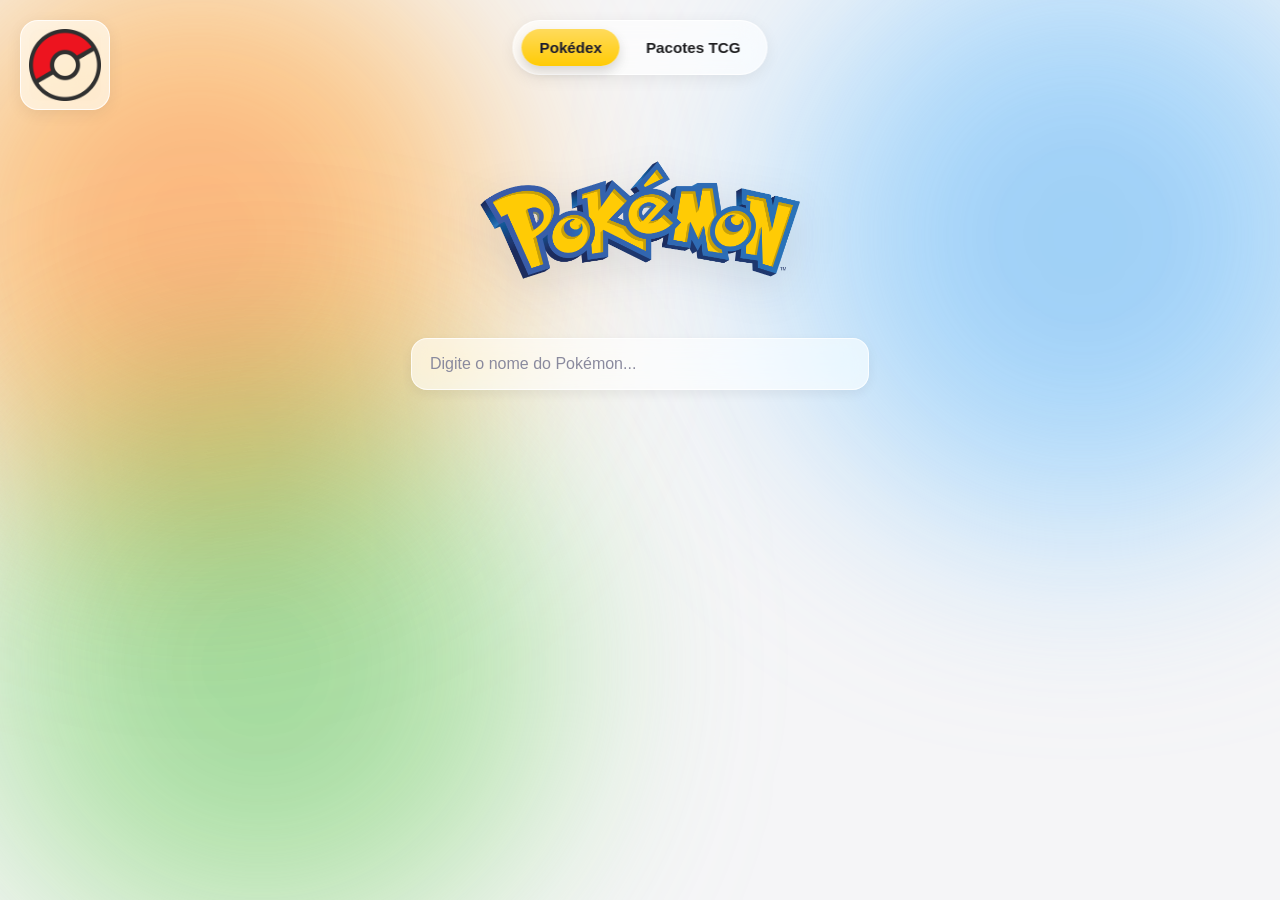
<file: index.html>
﻿<!DOCTYPE html>
<html lang="pt-BR">
<head>
  <meta charset="UTF-8">
  <meta name="viewport" content="width=device-width, initial-scale=1.0">
  <title>Pokédex</title>
  <link rel="icon" type="image/png" href="recursos/images/pokedex.png">
  <link rel="shortcut icon" href="recursos/images/pokedex.png">
  <link rel="apple-touch-icon" href="recursos/images/pokedex.png">
  <link rel="stylesheet" href="styles.css">
</head>
<body>

  <!-- Fundo animado com cores dos iniciais Pokémon -->
  <div class="lava-bg" aria-hidden="true">
    <div class="blob blob-charmander"></div>
    <div class="blob blob-bulbasaur"></div>
    <div class="blob blob-squirtle"></div>
  </div>

  <!-- (Opcional) Logo pequena no canto -->
  <img src="recursos/images/pokedex.png" id="logo" onclick="toggleHistorico()" onkeydown="if(event.key === 'Enter' || event.key === ' '){ event.preventDefault(); toggleHistorico(); }" role="button" tabindex="0" aria-label="Abrir histórico de pesquisas" alt="Abrir histórico de pesquisas">

  <!-- Abas de modo principal -->
  <div class="abas-modo-principal" role="tablist">
    <button type="button" class="aba-modo-principal ativa" data-modo="pokemon" role="tab" aria-selected="true" onclick="alternarModo('pokemon')">Pokédex</button>
    <button type="button" class="aba-modo-principal" data-modo="pacotes" role="tab" aria-selected="false" onclick="alternarModo('pacotes')">Pacotes TCG</button>
  </div>

  <!-- SUA LOGO CENTRAL (troque o nome do arquivo aqui) -->
  <img src="recursos/images/Pokemon-Logo.png" id="logoPrincipal" alt="Logo da Pokédex">

  <!-- Campo de busca -->
  <input type="text" id="busca" placeholder="Digite o nome do Pokémon..." oninput="buscarSugestoes()">
  <input type="text" id="buscaPacote" placeholder="Digite o nome do pacote..." oninput="buscarSugestoesPacotes()" hidden>
  
  <div id="sugestoes"></div>
  <div id="sugestoesPacotes"></div>
  <div id="historico"></div>
  <div id="historicoOverlay" onclick="fecharHistorico()"></div>

  <div id="resultado"></div>
  <div id="modalCarta" class="modal-carta" aria-hidden="true">
    <div class="modal-carta-overlay" onclick="fecharModalCarta()"></div>
    <div class="modal-carta-conteudo" role="dialog" aria-modal="true" aria-labelledby="tituloCartaTcg">
      <button type="button" class="modal-carta-fechar" onclick="fecharModalCarta()" aria-label="Fechar carta">×</button>
      <div id="modalCartaCorpo"></div>
    </div>
  </div>

  <script>
    let listaPokemons = [];
    let navegacaoAtual = [];
    let indiceNavegacaoAtual = -1;
    let pokemonAtual = null;
    let spriteAtualShiny = false;
    let sugestoesAbertas = false;
    let pokebolasAtuaisSugestao = {};
    let historicoAberto = false;
    let modoAtual = "pokemon";
    const pokebolasSugestao = ["classica", "great", "ultra", "master", "friend"];
    const chaveHistorico = "pokedex-historico-recente";
    const endpointTraducao = "https://translate.argosopentech.com/translate";
    const googleTranslateApiKey = ""; // Adicione sua chave do Google Cloud Translate aqui, se quiser usar o Google como fallback.
    const endpointTcg = "https://api.tcgdex.net/v2";
    let historicoPesquisas = [];
    const cacheTraducoes = new Map();
    const cacheCartasTcg = new Map();
    const cachePacotesTcg = new Map();
    const cacheCartasPacoteTcg = new Map();
    const cacheRequisicoesGet = new Map();
    let abaResultadoAtual = "informacoes";
    let cartasTcgAtuais = [];
    let cartasTcgFiltradasAtuais = [];
    let paginaTcgAtual = 0;
    let nomeExibicaoTcgAtual = "";
    let filtrosPacoteTcgAtivos = {
      tipo: "",
      raridade: "",
      subtipo: "",
      especial: ""
    };
    let tcgCartasCarregadas = false;
    let tcgCarregando = false;
    let tcgErroAoCarregar = false;
    let estadoPacoteTcgAtual = null;
    let listaPokemonsBusca = [];
    let debounceBuscaTimer = null;
    let debounceBuscaPacoteTimer = null;
    let sequenciaBuscaPokemon = 0;
    let sequenciaBuscaPacotes = 0;
    let sequenciaSelecaoPacote = 0;
    const cachePokemonDetalhes = new Map();
    const cacheDetalhesTipo = new Map();
    const cacheDetalhesCartaTcg = new Map();
    const tiltAnimationFrames = new WeakMap();
    const debounceBuscaMs = 120;
    const debounceBuscaPacoteMs = 220;
    const limiteConcorrenciaTcg = 6;
    const chaveListaPokemonsCache = "pokedex-cache-lista-pokemons-v1";
    const traducoesPacotesTcg = {
      // Classic
      "Base Set": "Conjunto Base",
      "Jungle": "Selva",
      "Fossil": "Fóssil",
      "Base Set 2": "Conjunto Base 2",
      "Team Rocket": "Equipe Rocket",
      // Gym
      "Gym Heroes": "Heróis de Ginásio",
      "Gym Challenge": "Desafio de Ginásio",
      // Neo
      "Neo Genesis": "Neo Gênese",
      "Neo Discovery": "Neo Descoberta",
      "Neo Revelation": "Neo Revelação",
      "Neo Destiny": "Neo Destino",
      // Legendary
      "Legendary Collection": "Coleção Lendária",
      // e-Card
      "Expedition Base Set": "Conjunto Base da Expedição",
      "Aquapolis": "Aquápolis",
      "Skyridge": "Cumes Celestes",
      // EX
      "EX Ruby & Sapphire": "EX Rubi e Safira",
      "EX Sandstorm": "EX Tempestade de Areia",
      "EX Dragon": "EX Dragão",
      "EX Team Magma vs Team Aqua": "EX Equipe Magma vs Equipe Aqua",
      "EX Hidden Legends": "EX Lendas Ocultas",
      "EX FireRed & LeafGreen": "EX FireRed e LeafGreen",
      "EX Team Rocket Returns": "EX Retorno da Equipe Rocket",
      "EX Deoxys": "EX Deoxys",
      "EX Emerald": "EX Esmeralda",
      "EX Unseen Forces": "EX Forças Ocultas",
      "EX Delta Species": "EX Espécies Delta",
      "EX Legend Maker": "EX Criador de Lendas",
      "EX Holon Phantoms": "EX Fantasmas de Holon",
      "EX Crystal Guardians": "EX Guardiões dos Cristais",
      "EX Dragon Frontiers": "EX Fronteiras do Dragão",
      "EX Power Keepers": "EX Guardiões do Poder",
      // Diamond & Pearl
      "Diamond & Pearl": "Diamante e Pérola",
      "Mysterious Treasures": "Tesouros Misteriosos",
      "Secret Wonders": "Maravilhas Secretas",
      "Great Encounters": "Grandes Encontros",
      "Majestic Dawn": "Alvorada Majestosa",
      "Legends Awakened": "Lendas Despertadas",
      "Stormfront": "Frente de Batalha",
      // Platinum
      "Platinum": "Platina",
      "Rising Rivals": "Rivais Emergentes",
      "Supreme Victors": "Vencedores Supremos",
      "Arceus": "Arceus",
      // HeartGold & SoulSilver
      "HeartGold & SoulSilver": "HeartGold e SoulSilver",
      "Unleashed": "Libertos",
      "Undaunted": "Destemidos",
      "Triumphant": "Triunfante",
      "Call of Legends": "Chamado das Lendas",
      // Black & White
      "Black & White": "Preto e Branco",
      "Emerging Powers": "Poderes Emergentes",
      "Noble Victories": "Vitórias Nobres",
      "Next Destinies": "Próximos Destinos",
      "Dark Explorers": "Exploradores da Escuridão",
      "Dragons Exalted": "Dragões Enaltecidos",
      "Boundaries Crossed": "Fronteiras Cruzadas",
      "Plasma Storm": "Tempestade de Plasma",
      "Plasma Freeze": "Congelamento de Plasma",
      "Plasma Blast": "Explosão de Plasma",
      "Legendary Treasures": "Tesouros Lendários",
      // XY
      "XY": "XY",
      "Kalos Starter Set": "Kit de Treinador XY",
      "Flashfire": "Chama-Relâmpago",
      "Furious Fists": "Punhos Furiosos",
      "Phantom Forces": "Forças Fantasma",
      "Primal Clash": "Conflito Primitivo",
      "Double Crisis": "Crise Dupla",
      "Roaring Skies": "Céus Estrondosos",
      "Ancient Origins": "Origens Ancestrais",
      "BREAKthrough": "TURBOruptura",
      "BREAKpoint": "TURBOlimite",
      "Generations": "Gerações",
      "Fates Collide": "Fusão de Destinos",
      "Steam Siege": "Cerco de Vapor",
      "Evolutions": "Evoluções",
      "XY Promos": "Promoções XY",
      // Sun & Moon
      "Sun & Moon": "Sol e Lua",
      "Guardians Rising": "Guardiões em Ascensão",
      "Burning Shadows": "Sombras Ardentes",
      "Shining Legends": "Lendas Brilhantes",
      "Crimson Invasion": "Invasão Carmesim",
      "Ultra Prism": "Ultraprisma",
      "Forbidden Light": "Luz Proibida",
      "Celestial Storm": "Tempestade Celestial",
      "Dragon Majesty": "Majestade do Dragão",
      "Lost Thunder": "Trovões Perdidos",
      "Team Up": "União de Aliados",
      "Detective Pikachu": "Detetive Pikachu",
      "Unbroken Bonds": "Vínculos Inquebráveis",
      "Unified Minds": "Sintonia Mental",
      "Hidden Fates": "Destinos Ocultos",
      "Cosmic Eclipse": "Eclipse Cósmico",
      // Sword & Shield
      "Sword & Shield": "Espada e Escudo",
      "Rebel Clash": "Rixa Rebelde",
      "Darkness Ablaze": "Escuridão Incandescente",
      "Champion's Path": "Caminho do Campeão",
      "Vivid Voltage": "Voltagem Vívida",
      "Shining Fates": "Destinos Brilhantes",
      "Battle Styles": "Estilos de Batalha",
      "Chilling Reign": "Reinado Arrepiante",
      "Evolving Skies": "Céus em Evolução",
      "Celebrations": "Celebrações",
      "Fusion Strike": "Golpe Fusão",
      "Brilliant Stars": "Estrelas Brilhantes",
      "Astral Radiance": "Radiância Astral",
      "Pokemon Go": "Pokémon GO",
      "Lost Origin": "Origem Perdida",
      "Silver Tempest": "Tempestade Prateada",
      "Crown Zenith": "Realeza Absoluta",
      // Scarlet & Violet
      "Scarlet & Violet": "Escarlate e Violeta",
      "Paldea Evolved": "Evoluções em Paldea",
      "Obsidian Flames": "Chamas Obsidianas",
      "151": "151",
      "Paradox Rift": "Fenda Paradoxal",
      "Paldean Fates": "Destinos de Paldea",
      "Temporal Forces": "Forças Temporais",
      "Twilight Masquerade": "Máscaras do Crepúsculo",
      "Shrouded Fable": "Fábula Velada",
      // Japanese sets that might be searched
      "VSTAR Universe": "Universo V-ASTRO",
      "Clay Burst": "Explosão de Argila",
      "Ancient Roar": "Rugido Ancestral",
      "Space Juggler": "Malabarista do Espaço",
      // Others
      "Miscellaneous Cards": "Cartas Diversas",
      "Gym Promo": "Promoção Ginásio",
      "Machamp Theme Deck": "Deck Temático Machamp",
      "Venusaur Theme Deck": "Deck Temático Venusaur",
      "Blastoise Theme Deck": "Deck Temático Blastoise",
      "Charizard Theme Deck": "Deck Temático Charizard",
      "Pikachu Theme Deck": "Deck Temático Pikachu",
      "Dragonite Theme Deck": "Deck Temático Dragonite"
    };
    const tiposTcgDisponiveis = [
      { valor: "Grass", rotulo: "Planta" },
      { valor: "Fire", rotulo: "Fogo" },
      { valor: "Water", rotulo: "Água" },
      { valor: "Lightning", rotulo: "Elétrico" },
      { valor: "Psychic", rotulo: "Psíquico" },
      { valor: "Fighting", rotulo: "Lutador" },
      { valor: "Darkness", rotulo: "Sombrio" },
      { valor: "Metal", rotulo: "Metálico" },
      { valor: "Fairy", rotulo: "Fada" },
      { valor: "Dragon", rotulo: "Dragão" },
      { valor: "Colorless", rotulo: "Normal" }
    ];
    const filtrosEspeciaisTcgDisponiveis = [
      { valor: "", rotulo: "Todas" },
      { valor: "shiny", rotulo: "Shiny" },
      { valor: "holo", rotulo: "Holográfica" },
      { valor: "reverse", rotulo: "Reverse Holo" },
      { valor: "firstEdition", rotulo: "1ª edição" }
    ];

    const tiposPT = {
      fire: { nome: "Fogo", emoji: "🔥" },
      water: { nome: "Água", emoji: "💧" },
      grass: { nome: "Planta", emoji: "🌿" },
      electric: { nome: "Elétrico", emoji: "⚡" },
      ice: { nome: "Gelo", emoji: "❄️" },
      fighting: { nome: "Lutador", emoji: "🥊" },
      poison: { nome: "Veneno", emoji: "☠️" },
      ground: { nome: "Terra", emoji: "🌍" },
      flying: { nome: "Voador", emoji: "🪽" },
      psychic: { nome: "Psíquico", emoji: "🔮" },
      bug: { nome: "Inseto", emoji: "🐛" },
      rock: { nome: "Pedra", emoji: "🪨" },
      ghost: { nome: "Fantasma", emoji: "👻" },
      dragon: { nome: "Dragão", emoji: "🐉" },
      dark: { nome: "Sombrio", emoji: "🌑" },
      steel: { nome: "Aço", emoji: "⚙️" },
      fairy: { nome: "Fada", emoji: "✨" },
      normal: { nome: "Normal", emoji: "⚪" }
    };

    async function carregarLista() {
      const cacheListaSalva = sessionStorage.getItem(chaveListaPokemonsCache);
      let data;

      if (cacheListaSalva) {
        try {
          data = JSON.parse(cacheListaSalva);
        } catch {
          data = null;
        }
      }

      if (!data?.results) {
        data = await buscarJson("https://pokeapi.co/api/v2/pokemon?limit=1000");
        sessionStorage.setItem(chaveListaPokemonsCache, JSON.stringify(data));
      }

      listaPokemons = data.results;
      listaPokemonsBusca = data.results.map(pokemon => ({
        ...pokemon,
        searchKey: pokemon.name.toLowerCase()
      }));
    }

    function mapearComLimite(itens, limite, iterador) {
      if (!Array.isArray(itens) || itens.length === 0) {
        return Promise.resolve([]);
      }

      const resultados = new Array(itens.length);
      let indiceAtual = 0;

      async function worker() {
        while (indiceAtual < itens.length) {
          const indice = indiceAtual++;
          resultados[indice] = await iterador(itens[indice], indice);
        }
      }

      const totalWorkers = Math.min(limite, itens.length);
      return Promise.all(Array.from({ length: totalWorkers }, worker)).then(() => resultados);
    }

    async function obterDetalhesTipo(url) {
      if (cacheDetalhesTipo.has(url)) {
        return cacheDetalhesTipo.get(url);
      }

      const promessa = buscarJson(url);
      cacheDetalhesTipo.set(url, promessa);
      return promessa;
    }

    async function obterDadosPokemon(nome) {
      const chave = String(nome || "").toLowerCase();

      if (cachePokemonDetalhes.has(chave)) {
        return cachePokemonDetalhes.get(chave);
      }

      const promessa = (async () => {
        const data = await buscarJson(`https://pokeapi.co/api/v2/pokemon/${chave}`);
        const [especie, relacoesDeDano] = await Promise.all([
          buscarJson(data.species.url),
          obterRelacoesDeDano(data.types)
        ]);
        const evolucaoData = await buscarJson(especie.evolution_chain.url);

        return { data, especie, evolucaoData, relacoesDeDano };
      })();

      cachePokemonDetalhes.set(chave, promessa);
      return promessa;
    }

    async function buscarDetalhesCartaTcg(cardId) {
      if (cacheDetalhesCartaTcg.has(cardId)) {
        return cacheDetalhesCartaTcg.get(cardId);
      }

      const promessa = (async () => {
        const cartaEn = await buscarJson(`${endpointTcg}/en/cards/${cardId}`);
        let cartaPt = null;

        try {
          cartaPt = await buscarJson(`${endpointTcg}/pt-br/cards/${cardId}`);
        } catch {
          try {
            cartaPt = await buscarJson(`${endpointTcg}/pt/cards/${cardId}`);
          } catch {
            cartaPt = null;
          }
        }

        return {
          nomePt: cartaPt?.name || cartaEn.name || "Carta Pokémon",
          nomeEn: cartaEn.name || "Carta Pokémon",
          possuiVersaoPt: Boolean(cartaPt),
          tipos: normalizarTiposTcg([...(cartaPt?.types || []), ...(cartaEn.types || [])]),
          subtipos: cartaPt?.subtypes || cartaEn.subtypes || [],
          regras: [...(cartaPt?.rules || []), ...(cartaEn.rules || [])],
          categoria: cartaPt?.category || cartaEn.category || "",
          variantes: cartaPt?.variants || cartaEn.variants || {},
          imagemSmallPt: montarUrlImagemTcg(cartaPt?.image, "low"),
          imagemLargePt: montarUrlImagemTcg(cartaPt?.image, "high"),
          imagemSmallEn: montarUrlImagemTcg(cartaEn.image, "low"),
          imagemLargeEn: montarUrlImagemTcg(cartaEn.image, "high"),
          imagemSmallPtPng: montarUrlImagemTcg(cartaPt?.image, "low", "png"),
          imagemLargePtPng: montarUrlImagemTcg(cartaPt?.image, "high", "png"),
          imagemSmallEnPng: montarUrlImagemTcg(cartaEn.image, "low", "png"),
          imagemLargeEnPng: montarUrlImagemTcg(cartaEn.image, "high", "png"),
          setPt: cartaPt?.set?.name || cartaEn.set?.name || "Set não informado",
          setEn: cartaEn.set?.name || "Set não informado",
          raridadePt: traduzirRaridadeTcg(cartaPt?.rarity || cartaEn.rarity || "Raridade não informada"),
          raridadeEn: cartaEn.rarity || "Raridade não informada",
          numero: cartaPt?.localId || cartaEn.localId || "-"
        };
      })();

      cacheDetalhesCartaTcg.set(cardId, promessa);
      return promessa;
    }

    carregarHistorico();
    carregarLista();
    renderizarHistorico();

    function buscarSugestoes() {
      clearTimeout(debounceBuscaTimer);
      debounceBuscaTimer = setTimeout(executarBuscaSugestoes, debounceBuscaMs);
    }

    function executarBuscaSugestoes() {
      const valor = document.getElementById("busca").value.toLowerCase();
      const sugestoesDiv = document.getElementById("sugestoes");

      sugestoesDiv.innerHTML = "";

      if (valor.length === 0) {
        sugestoesAbertas = false;
        pokebolasAtuaisSugestao = {};
        return;
      }

      if (!sugestoesAbertas) {
        sugestoesAbertas = true;
        pokebolasAtuaisSugestao = {};
      }

      const filtrados = listaPokemonsBusca
        .filter(pokemon => pokemon.searchKey.includes(valor))
        .slice(0, 10);

      const fragmento = document.createDocumentFragment();

      filtrados.forEach(pokemon => {
        if (!pokebolasAtuaisSugestao[pokemon.name]) {
          pokebolasAtuaisSugestao[pokemon.name] = sortearPokebola();
        }

        const div = document.createElement("div");
        div.classList.add("item");
        const pokebola = document.createElement("span");
        pokebola.className = `pokebola-mini pokebola-${pokebolasAtuaisSugestao[pokemon.name]}`;
        const texto = document.createElement("span");
        texto.textContent = pokemon.name;
        div.append(pokebola, texto);

        div.onclick = () => selecionarPokemon(pokemon.name, true);

        fragmento.appendChild(div);
      });

      sugestoesDiv.appendChild(fragmento);
    }

    function sortearPokebola() {
      const indice = Math.floor(Math.random() * pokebolasSugestao.length);
      return pokebolasSugestao[indice];
    }

    function carregarHistorico() {
      const salvo = localStorage.getItem(chaveHistorico);
      historicoPesquisas = salvo ? JSON.parse(salvo) : [];
    }

    function abrirHistorico() {
      historicoAberto = true;
      document.getElementById("historico").classList.add("aberto");
      document.getElementById("historicoOverlay").classList.add("ativo");
    }

    function fecharHistorico() {
      historicoAberto = false;
      document.getElementById("historico").classList.remove("aberto");
      document.getElementById("historicoOverlay").classList.remove("ativo");
    }

    function toggleHistorico() {
      if (historicoAberto) {
        fecharHistorico();
        return;
      }

      abrirHistorico();
    }

    function salvarNoHistorico(nome) {
      historicoPesquisas = [
        nome,
        ...historicoPesquisas.filter(item => item !== nome)
      ].slice(0, 8);

      localStorage.setItem(chaveHistorico, JSON.stringify(historicoPesquisas));
      renderizarHistorico();
    }

    function renderizarHistorico() {
      const historicoDiv = document.getElementById("historico");
      historicoDiv.innerHTML = `
        <div class="historico-card">
          <div class="historico-topo">
            <h3>Pesquisas recentes</h3>
            <button type="button" class="historico-limpar" onclick="limparHistorico()">Limpar</button>
          </div>
          <div class="historico-lista">
            ${historicoPesquisas.length > 0 ? historicoPesquisas.map(nome => `
              <button type="button" class="historico-item" onclick="selecionarPokemon('${nome}', true)">
                <span class="pokebola-mini pokebola-${sortearPokebola()}"></span>
                <span>${nome}</span>
              </button>
            `).join("") : `<p class="historico-vazio">Seu histórico vai aparecer aqui.</p>`}
          </div>
        </div>
      `;
    }

    function limparHistorico() {
      historicoPesquisas = [];
      localStorage.removeItem(chaveHistorico);
      renderizarHistorico();
    }

    function extrairCadeiaEvolucao(no, lista = []) {
      lista.push(no.species.name);

      no.evolves_to.forEach(proximaEvolucao => {
        extrairCadeiaEvolucao(proximaEvolucao, lista);
      });

      return lista;
    }

    function traduzirVersaoPokemon(sufixo) {
      const traducoes = {
        disguised: "Disfarçado",
        busted: "Revelado",
        starter: "Inicial",
        school: "Cardume",
        solo: "Solo",
        ordinary: "Comum",
        resolute: "Resoluto",
        aria: "Ária",
        pirouette: "Pirouette",
        attack: "Ataque",
        defense: "Defesa",
        speed: "Velocidade",
        normal: "Normal",
        origin: "Origem",
        altered: "Alterada",
        land: "Terrestre",
        sky: "Céu",
        red: "Vermelho",
        blue: "Azul",
        white: "Branco",
        black: "Preto",
        standard: "Padrão",
        zen: "Zen",
        incarnate: "Encarnada",
        therian: "Therian",
        male: "Macho",
        female: "Fêmea",
        average: "Médio",
        small: "Pequeno",
        large: "Grande",
        super: "Super",
        meteor: "Meteoro",
        core: "Núcleo",
        baile: "Baile",
        pompom: "Pompom",
        pau: "Pa'u",
        sensu: "Sensu",
        midday: "Meio-dia",
        midnight: "Meia-noite",
        dusk: "Crepúsculo",
        ice: "Gelo",
        noice: "Sem Gelo",
        hangry: "Faminto",
        full: "Completo",
        crown: "Coroa",
        hero: "Herói",
        zero: "Zero",
        palafin: "Palafin",
        aqua: "Aquático",
        blaze: "Chama",
        combat: "Combate",
        rapid: "Rápido",
        single: "Golpe Único",
        strike: "Golpe Decisivo"
      };

      return sufixo
        .split("-")
        .map(parte => traducoes[parte] || parte.charAt(0).toUpperCase() + parte.slice(1))
        .join(" ");
    }

    function formatarNomeExibicao(nomeBase, nomePokemon) {
      if (!nomePokemon.includes("-")) {
        return nomeBase;
      }

      const partes = nomePokemon.split("-");
      const sufixo = partes.slice(1).join(" ");
      const sufixoFormatadoEn = sufixo
        .replace(/\bmega\b/g, "Mega")
        .replace(/\bgmax\b/g, "Gigantamax")
        .replace(/\balola\b/g, "Alola")
        .replace(/\bgalar\b/g, "Galar")
        .replace(/\bhisui\b/g, "Hisui")
        .replace(/\bpaldea\b/g, "Paldea")
        .replace(/\bcap\b/g, "Cap")
        .replace(/\bx\b/g, "X")
        .replace(/\by\b/g, "Y")
        .replace(/\b([a-z])/g, letra => letra.toUpperCase());

      const sufixoFormatadoPt = traduzirVersaoPokemon(partes.slice(1).join("-"));

      if (sufixoFormatadoPt === sufixoFormatadoEn) {
        return `${nomeBase} (${sufixoFormatadoPt})`;
      }

      return `${nomeBase} (${sufixoFormatadoPt} / ${sufixoFormatadoEn})`;
    }

    function montarNavegacaoPokemon(cadeia, variedades, especieNome) {
      const listaFinal = [];

      cadeia.forEach(nomeDaCadeia => {
        if (nomeDaCadeia === especieNome) {
          variedades.forEach(variedade => {
            if (!listaFinal.includes(variedade)) {
              listaFinal.push(variedade);
            }
          });
          return;
        }

        if (!listaFinal.includes(nomeDaCadeia)) {
          listaFinal.push(nomeDaCadeia);
        }
      });

      return listaFinal;
    }

    function navegarEvolucao(direcao) {
      const proximoIndice = indiceNavegacaoAtual + direcao;

      if (proximoIndice < 0 || proximoIndice >= navegacaoAtual.length) {
        return;
      }

      selecionarPokemon(navegacaoAtual[proximoIndice], false);
    }

    function alternarShiny() {
      if (!pokemonAtual?.sprites?.front_shiny) {
        return;
      }

      spriteAtualShiny = !spriteAtualShiny;

      const imagemPokemon = document.getElementById("pokemonSprite");
      const botaoShiny = document.getElementById("botaoShiny");

      if (!imagemPokemon || !botaoShiny) {
        return;
      }

      imagemPokemon.src = spriteAtualShiny
        ? pokemonAtual.sprites.front_shiny
        : pokemonAtual.sprites.front_default;

      botaoShiny.classList.toggle("ativo", spriteAtualShiny);
      botaoShiny.setAttribute(
        "aria-pressed",
        spriteAtualShiny ? "true" : "false"
      );
      botaoShiny.title = spriteAtualShiny
        ? "Voltar para a versão normal"
        : "Mostrar versão shiny";

      atualizarCartasPokemonPorShiny();
    }

    function capitalizarTexto(texto) {
      return texto
        .split("-")
        .map(parte => parte.charAt(0).toUpperCase() + parte.slice(1))
        .join(" ");
    }

    function formatarHabilidade(nome) {
      const traducoes = {
        disguise: "Disfarce",
        cursed_body: "Corpo Amaldiçoado",
        levitate: "Levitação",
        overgrow: "Crescer Demais",
        blaze: "Chama",
        torrent: "Torrente",
        static: "Estática",
        adaptability: "Adaptabilidade",
        synchronize: "Sincronismo",
        pressure: "Pressão",
        sturdy: "Robustez",
        intimidate: "Intimidação",
        swarm: "Enxame",
        inner_focus: "Foco Interno",
        technician: "Técnico"
      };

      const chave = nome.replace(/-/g, "_");
      return traducoes[chave] || capitalizarTexto(nome);
    }

    function obterDescricaoPokemon(especie) {
      const idiomasPrioritarios = ["pt-BR", "pt", "en"];
      const entrada = idiomasPrioritarios
        .map(idioma =>
          especie.flavor_text_entries.find(
            item => item.language.name.toLowerCase() === idioma.toLowerCase()
          )
        )
        .find(Boolean);
      const texto = entrada?.flavor_text || "Descrição não disponível.";

      return {
        idioma: entrada?.language?.name?.toLowerCase() || "",
        texto: texto.replace(/[\n\f]/g, " ")
      };
    }

    async function traduzirComGoogleCloud(texto, idiomaOrigem = "auto", idiomaDestino = "pt") {
      if (!googleTranslateApiKey) {
        throw new Error("Google Translate API key não configurada.");
      }

      const url = `https://translation.googleapis.com/language/translate/v2?key=${googleTranslateApiKey}`;
      const body = {
        q: texto,
        target: idiomaDestino,
        format: "text"
      };

      if (idiomaOrigem && idiomaOrigem.toLowerCase() !== "auto") {
        body.source = idiomaOrigem;
      }

      const resposta = await fetch(url, {
        method: "POST",
        headers: {
          "Content-Type": "application/json"
        },
        body: JSON.stringify(body)
      });

      if (!resposta.ok) {
        throw new Error("Falha ao traduzir com Google Cloud.");
      }

      const dadosTraducao = await resposta.json();
      return dadosTraducao.data?.translations?.[0]?.translatedText?.trim() || texto;
    }

    async function traduzirComGoogleGratuito(texto, idiomaOrigem = "auto", idiomaDestino = "pt") {
      const source = idiomaOrigem && idiomaOrigem.toLowerCase() !== "auto"
        ? `&sl=${encodeURIComponent(idiomaOrigem)}`
        : "&sl=auto";
      const url = `https://translate.googleapis.com/translate_a/single?client=gtx${source}&tl=${encodeURIComponent(idiomaDestino)}&dt=t&q=${encodeURIComponent(texto)}`;
      const resposta = await fetch(url);

      if (!resposta.ok) {
        throw new Error("Falha ao traduzir com Google gratuito.");
      }

      const dadosTraducao = await resposta.json();
      if (!Array.isArray(dadosTraducao) || !Array.isArray(dadosTraducao[0])) {
        throw new Error("Resposta de tradução inválida.");
      }

      return dadosTraducao[0].map(fragmento => fragmento[0]).join("").trim() || texto;
    }

    async function traduzirTextoParaPortugues(texto, idiomaOrigem = "auto") {
      const chaveCache = `${idiomaOrigem}:${texto}`;

      if (cacheTraducoes.has(chaveCache)) {
        return cacheTraducoes.get(chaveCache);
      }

      let textoTraduzido = texto;
      let ultimoErro;

      try {
        const resposta = await fetch(endpointTraducao, {
          method: "POST",
          headers: {
            "Content-Type": "application/json"
          },
          body: JSON.stringify({
            q: texto,
            source: idiomaOrigem || "auto",
            target: "pt",
            format: "text"
          })
        });

        if (!resposta.ok) {
          throw new Error("Falha no serviço de tradução padrão.");
        }

        const dadosTraducao = await resposta.json();
        textoTraduzido = dadosTraducao.translatedText?.trim() || dadosTraducao.data?.translations?.[0]?.translatedText?.trim() || texto;
      } catch (erro) {
        ultimoErro = erro;
        if (googleTranslateApiKey) {
          textoTraduzido = await traduzirComGoogleCloud(texto, idiomaOrigem || "auto", "pt");
        } else {
          textoTraduzido = await traduzirComGoogleGratuito(texto, idiomaOrigem || "auto", "pt");
        }
      }

      cacheTraducoes.set(chaveCache, textoTraduzido);
      return textoTraduzido;
    }

    async function traduzirTextoParaIngles(texto, idiomaOrigem = "auto") {
      const chaveCache = `en:${idiomaOrigem}:${texto}`;

      if (cacheTraducoes.has(chaveCache)) {
        return cacheTraducoes.get(chaveCache);
      }

      let textoTraduzido = texto;
      let ultimoErro;

      try {
        const resposta = await fetch(endpointTraducao, {
          method: "POST",
          headers: {
            "Content-Type": "application/json"
          },
          body: JSON.stringify({
            q: texto,
            source: idiomaOrigem || "auto",
            target: "en",
            format: "text"
          })
        });

        if (!resposta.ok) {
          throw new Error("Falha no serviço de tradução padrão.");
        }

        const dadosTraducao = await resposta.json();
        textoTraduzido = dadosTraducao.translatedText?.trim() || dadosTraducao.data?.translations?.[0]?.translatedText?.trim() || texto;
      } catch (erro) {
        ultimoErro = erro;
        if (googleTranslateApiKey) {
          textoTraduzido = await traduzirComGoogleCloud(texto, idiomaOrigem || "auto", "en");
        } else {
          textoTraduzido = await traduzirComGoogleGratuito(texto, idiomaOrigem || "auto", "en");
        }
      }

      cacheTraducoes.set(chaveCache, textoTraduzido);
      return textoTraduzido;
    }

    async function obterRelacoesDeDano(tipos) {
      const multiplicadores = {};

      tipos.forEach(tipo => {
        multiplicadores[tipo.type.name] = 1;
      });

      const respostas = await Promise.all(
        tipos.map(tipo => obterDetalhesTipo(tipo.type.url))
      );

      respostas.forEach(tipoData => {
        tipoData.damage_relations.double_damage_from.forEach(tipo => {
          multiplicadores[tipo.name] = (multiplicadores[tipo.name] || 1) * 2;
        });

        tipoData.damage_relations.half_damage_from.forEach(tipo => {
          multiplicadores[tipo.name] = (multiplicadores[tipo.name] || 1) * 0.5;
        });

        tipoData.damage_relations.no_damage_from.forEach(tipo => {
          multiplicadores[tipo.name] = 0;
        });
      });

      const fraquezas = [];
      const resistencias = [];
      const imunidades = [];

      Object.entries(multiplicadores).forEach(([tipo, valor]) => {
        const tipoFormatado = tiposPT[tipo]
          ? `${tiposPT[tipo].emoji} ${tiposPT[tipo].nome}`
          : capitalizarTexto(tipo);

        if (valor === 0) {
          imunidades.push(tipoFormatado);
          return;
        }

        if (valor > 1) {
          fraquezas.push(`${tipoFormatado} x${valor}`);
          return;
        }

        if (valor < 1) {
          resistencias.push(`${tipoFormatado} x${valor}`);
        }
      });

      return { fraquezas, resistencias, imunidades };
    }

    function renderizarListaChips(lista, classeVazia, textoVazio) {
      if (lista.length === 0) {
        return `<span class="${classeVazia}">${textoVazio}</span>`;
      }

      return lista.map(item => `<span class="chip-info">${item}</span>`).join("");
    }

    function escaparHtml(texto = "") {
      return texto
        .replace(/&/g, "&amp;")
        .replace(/</g, "&lt;")
        .replace(/>/g, "&gt;")
        .replace(/"/g, "&quot;")
        .replace(/'/g, "&#39;");
    }

    function montarUrlImagemTcg(urlBase, qualidade = "low", extensao = "webp") {
      if (!urlBase) {
        return "";
      }

      return `${urlBase}/${qualidade}.${extensao}`;
    }

    function tratarErroImagemTcg(imagem) {
      if (!imagem?.dataset?.fallbackPng) {
        return;
      }

      if (imagem.dataset.fallbackAplicado === "true") {
        imagem.style.display = "none";
        return;
      }

      imagem.dataset.fallbackAplicado = "true";
      imagem.src = imagem.dataset.fallbackPng;
    }

    function formatarCampoBilingue(valorPt, valorEn) {
      if (!valorPt && !valorEn) {
        return "-";
      }

      if (!valorPt) {
        return valorEn;
      }

      if (!valorEn || normalizarNomeComparacao(valorPt) === normalizarNomeComparacao(valorEn)) {
        return valorPt;
      }

      return `${valorPt} / ${valorEn}`;
    }

    function traduzirRaridadeTcg(valor) {
      const mapa = {
        none: "Sem raridade",
        common: "Comum",
        uncommon: "Incomum",
        rare: "Raro",
        "double rare": "Duplo raro",
        "triple rare": "Triplo raro",
        "ultra rare": "Ultra raro",
        "illustration rare": "Rara ilustrada",
        "special illustration rare": "Rara ilustrada especial",
        "hyper rare": "Hiper raro",
        "secret rare": "Raro secreto",
        promo: "Promocional",
        crown: "Coroa",
        "one diamond": "Um diamante",
        "two diamond": "Dois diamantes",
        "three diamond": "Três diamantes",
        "four diamond": "Quatro diamantes",
        "one star": "Uma estrela",
        "two star": "Duas estrelas",
        "three star": "Três estrelas",
        shiny: "Shiny",
        holo: "Holográfica",
        "reverse holo": "Holográfica reversa"
      };

      const chave = String(valor || "").trim().toLowerCase();
      return mapa[chave] || valor;
    }

    function ehCartaOficialDoSet(cartaBase, totalOficial = 0) {
      if (!totalOficial) {
        return true;
      }

      const localId = String(cartaBase?.localId || "").trim();
      const numero = Number.parseInt(localId, 10);

      if (!Number.isFinite(numero)) {
        return true;
      }

      return numero <= totalOficial;
    }

    function normalizarTipoTcg(tipo) {
      const chave = String(tipo || "").trim().toLowerCase();
      const mapa = {
        grass: "Grass",
        planta: "Grass",
        grama: "Grass",
        fire: "Fire",
        fogo: "Fire",
        water: "Water",
        agua: "Water",
        "água": "Water",
        lightning: "Lightning",
        electric: "Lightning",
        eletrico: "Lightning",
        elétrico: "Lightning",
        psychic: "Psychic",
        psiquico: "Psychic",
        psíquico: "Psychic",
        fighting: "Fighting",
        lutador: "Fighting",
        darkness: "Darkness",
        dark: "Darkness",
        sombrio: "Darkness",
        metal: "Metal",
        steel: "Metal",
        metalico: "Metal",
        metálico: "Metal",
        fairy: "Fairy",
        fada: "Fairy",
        dragon: "Dragon",
        dragao: "Dragon",
        dragão: "Dragon",
        colorless: "Colorless",
        normal: "Colorless",
        voador: "Colorless",
        flying: "Colorless",
        incolor: "Colorless",
        incoloro: "Colorless",
        incoloró: "Colorless"
      };

      return mapa[chave] || String(tipo || "").trim();
    }

    function normalizarTiposTcg(tipos = []) {
      return [...new Set(
        tipos
          .filter(Boolean)
          .map(normalizarTipoTcg)
          .filter(Boolean)
      )];
    }

    function obterOpcoesRaridadeTcg(cartas) {
      const mapa = new Map();

      cartas.forEach(carta => {
        if (!carta?.raridadeEn) {
          return;
        }

        if (!mapa.has(carta.raridadeEn)) {
          mapa.set(carta.raridadeEn, carta.raridadePt || carta.raridadeEn);
        }
      });

      return Array.from(mapa.entries())
        .map(([valor, rotulo]) => ({ valor, rotulo }))
        .sort((a, b) => a.rotulo.localeCompare(b.rotulo, "pt-BR"));
    }

    function obterOpcoesTipoTcg(cartas) {
      const tiposUnicos = new Set();

      cartas.forEach(carta => {
        (carta.tipos || []).forEach(tipo => {
          if (tipo) {
            tiposUnicos.add(tipo);
          }
        });
      });

      return tiposTcgDisponiveis
        .filter(tipo => tiposUnicos.has(tipo.valor))
        .sort((a, b) => a.rotulo.localeCompare(b.rotulo, "pt-BR"));
    }

    function obterOpcoesSubtipoTcg(cartas) {
      const mapa = new Map();

      cartas.forEach(carta => {
        (carta.subtipos || []).forEach(subtipo => {
          if (!subtipo || mapa.has(subtipo)) {
            return;
          }

          mapa.set(subtipo, capitalizarTexto(String(subtipo).replace(/-/g, " ")));
        });
      });

      return Array.from(mapa.entries())
        .map(([valor, rotulo]) => ({ valor, rotulo }))
        .sort((a, b) => a.rotulo.localeCompare(b.rotulo, "pt-BR"));
    }

    function existemFiltrosTcgAtivos() {
      return Object.values(filtrosPacoteTcgAtivos).some(Boolean);
    }

    function renderizarOpcoesSelectTcg(opcoes, valorAtual, rotuloPadrao) {
      return [
        `<option value="">${escaparHtml(rotuloPadrao)}</option>`,
        ...opcoes.map(opcao => `
          <option value="${escaparHtml(opcao.valor)}" ${opcao.valor === valorAtual ? "selected" : ""}>
            ${escaparHtml(opcao.rotulo)}
          </option>
        `)
      ].join("");
    }

    function renderizarFiltrosTcg() {
      const cartasBase = estadoPacoteTcgAtual?.cartas || [];
      const opcoesTipo = obterOpcoesTipoTcg(cartasBase);
      const opcoesRaridade = obterOpcoesRaridadeTcg(cartasBase);
      const opcoesSubtipo = obterOpcoesSubtipoTcg(cartasBase);

      return `
        <div class="filtros-tcg" role="group" aria-label="Filtros das cartas TCG">
          <label class="filtro-tcg-campo">
            <span>Tipo</span>
            <select onchange="atualizarFiltroTcg('tipo', this.value)" ${opcoesTipo.length === 0 ? "disabled" : ""}>
              ${renderizarOpcoesSelectTcg(opcoesTipo, filtrosPacoteTcgAtivos.tipo, opcoesTipo.length === 0 ? "Sem tipos" : "Todos os tipos")}
            </select>
          </label>
          <label class="filtro-tcg-campo">
            <span>Raridade</span>
            <select onchange="atualizarFiltroTcg('raridade', this.value)">
              ${renderizarOpcoesSelectTcg(opcoesRaridade, filtrosPacoteTcgAtivos.raridade, "Todas as raridades")}
            </select>
          </label>
          <label class="filtro-tcg-campo">
            <span>Subtipo</span>
            <select onchange="atualizarFiltroTcg('subtipo', this.value)" ${opcoesSubtipo.length === 0 ? "disabled" : ""}>
              ${renderizarOpcoesSelectTcg(opcoesSubtipo, filtrosPacoteTcgAtivos.subtipo, opcoesSubtipo.length === 0 ? "Sem subtipos" : "Todos os subtipos")}
            </select>
          </label>
          <label class="filtro-tcg-campo">
            <span>Especial</span>
            <select onchange="atualizarFiltroTcg('especial', this.value)">
              ${filtrosEspeciaisTcgDisponiveis.map(opcao => `
                <option value="${escaparHtml(opcao.valor)}" ${opcao.valor === filtrosPacoteTcgAtivos.especial ? "selected" : ""}>
                  ${escaparHtml(opcao.rotulo)}
                </option>
              `).join("")}
            </select>
          </label>
          <button
            type="button"
            class="filtro-tcg-limpar"
            onclick="limparFiltrosTcg()"
            ${existemFiltrosTcgAtivos() ? "" : "disabled"}
          >
            Limpar filtros
          </button>
        </div>
      `;
    }

    function efeito3dCarta(evento, elemento) {
      if (elemento.classList.contains("ampliada")) {
        return;
      }

      const ultimoFrame = tiltAnimationFrames.get(elemento);
      if (ultimoFrame) {
        cancelAnimationFrame(ultimoFrame);
      }

      const clientX = evento.clientX;
      const clientY = evento.clientY;
      const frame = requestAnimationFrame(() => {
        const rect = elemento.getBoundingClientRect();
        const x = clientX - rect.left;
        const y = clientY - rect.top;
        const rotateY = ((x / rect.width) - 0.5) * 16;
        const rotateX = ((y / rect.height) - 0.5) * -16;

        elemento.style.setProperty("--rot-x", `${rotateX}deg`);
        elemento.style.setProperty("--rot-y", `${rotateY}deg`);
      });

      tiltAnimationFrames.set(elemento, frame);
    }

    function resetarEfeito3dCarta(elemento) {
      const ultimoFrame = tiltAnimationFrames.get(elemento);
      if (ultimoFrame) {
        cancelAnimationFrame(ultimoFrame);
        tiltAnimationFrames.delete(elemento);
      }

      elemento.style.setProperty("--rot-x", "0deg");
      elemento.style.setProperty("--rot-y", "0deg");
    }

    function serializarPayloadHtml(objeto) {
      return encodeURIComponent(JSON.stringify(objeto)).replace(/'/g, "%27");
    }

    function formatarNomeBuscaTcg(nomePokemon) {
      return nomePokemon
        .split("-")[0]
        .split(" ")
        .map(parte => parte.charAt(0).toUpperCase() + parte.slice(1))
        .join(" ");
    }

    function normalizarNomeComparacao(texto = "") {
      return texto
        .normalize("NFD")
        .replace(/[\u0300-\u036f]/g, "")
        .replace(/[^a-zA-Z0-9]+/g, " ")
        .trim()
        .toLowerCase();
    }

    function montarBuscaEspecificaTcg(nomePokemon) {
      const partes = nomePokemon.split("-");
      const base = capitalizarTexto(partes[0]);
      const sufixos = partes.slice(1);
      const aliases = [base];
      let restrito = false;

      if (sufixos.includes("alola")) {
        aliases.unshift(`Alolan ${base}`);
        restrito = true;
      }

      if (sufixos.includes("galar")) {
        aliases.unshift(`Galarian ${base}`);
        restrito = true;
      }

      if (sufixos.includes("hisui")) {
        aliases.unshift(`Hisuian ${base}`);
        restrito = true;
      }

      if (sufixos.includes("paldea")) {
        aliases.unshift(`Paldean ${base}`);
        restrito = true;
      }

      if (sufixos.includes("mega")) {
        const temX = sufixos.includes("x");
        const temY = sufixos.includes("y");

        if (temX) {
          aliases.unshift(`Mega ${base} X`);
        }

        if (temY) {
          aliases.unshift(`Mega ${base} Y`);
        }

        aliases.unshift(`M ${base} EX`, `M ${base}-EX`);
        restrito = true;
      }

      if (sufixos.includes("gmax")) {
        aliases.unshift(`${base} VMAX`, `Gigantamax ${base}`);
        restrito = true;
      }

      return {
        base,
        aliases: [...new Set(aliases)],
        restrito
      };
    }

    function cartaCombinaComBusca(nomeCarta, busca) {
      const nomeNormalizado = normalizarNomeComparacao(nomeCarta);
      const aliasesNormalizados = busca.aliases.map(alias => normalizarNomeComparacao(alias));
      const baseNormalizada = normalizarNomeComparacao(busca.base);

      if (aliasesNormalizados.some(alias => nomeNormalizado === alias || nomeNormalizado.includes(alias))) {
        return true;
      }

      if (!busca.restrito) {
        return nomeNormalizado === baseNormalizada || nomeNormalizado.includes(baseNormalizada);
      }

      return false;
    }

    function deduplicarECurarCartas(cartas, limite = 6) {
      const vistas = new Set();
      const unicas = [];

      const cartasOrdenadas = [...cartas].sort((a, b) => {
        const scoreA = (a.imagemSmallPt ? 3 : 0) + (a.nomePt !== a.nomeEn ? 2 : 0);
        const scoreB = (b.imagemSmallPt ? 3 : 0) + (b.nomePt !== b.nomeEn ? 2 : 0);
        return scoreB - scoreA;
      });

      cartasOrdenadas.forEach(carta => {
        const chaveImagem = carta.imagemLargePt || carta.imagemLargeEn || carta.imagemSmallPt || carta.imagemSmallEn;
        const chaveTexto = `${normalizarNomeComparacao(carta.nomeEn)}|${normalizarNomeComparacao(carta.setEn)}|${carta.numero}`;
        const chave = `${chaveImagem}|${chaveTexto}`;

        if (vistas.has(chave)) {
          return;
        }

        vistas.add(chave);
        unicas.push(carta);
      });

      const porSet = [];
      const setsUsados = new Set();

      unicas.forEach(carta => {
        const setKey = normalizarNomeComparacao(carta.setEn);

        if (!setsUsados.has(setKey) && porSet.length < limite) {
          porSet.push(carta);
          setsUsados.add(setKey);
        }
      });

      if (porSet.length < limite) {
        unicas.forEach(carta => {
          if (porSet.length >= limite) {
            return;
          }

          if (!porSet.includes(carta)) {
            porSet.push(carta);
          }
        });
      }

      return porSet.slice(0, limite);
    }

    function cartaEhEspecialShinyTcg(carta) {
      const campos = [
        carta.nomePt,
        carta.nomeEn,
        carta.raridadePt,
        carta.raridadeEn,
        ...(carta.subtipos || []),
        ...(carta.regras || [])
      ]
        .filter(Boolean)
        .map(valor => normalizarNomeComparacao(valor));

      const marcadores = [
        "shiny",
        "shining",
        "radiant",
        "shiny vault",
        "brilhante",
        "radiante",
        "cromatico"
      ];

      return campos.some(campo => marcadores.some(marcador => campo.includes(marcador)));
    }

    function cartaEhEspecialVisualTcg(carta) {
      return cartaEhEspecialShinyTcg(carta);
    }

    function atualizarCartasPokemonPorShiny() {
      if (!cartasTcgAtuais.length) {
        cartasTcgFiltradasAtuais = [];
        paginaTcgAtual = 0;
        renderizarPainelTcgAtual();
        return;
      }

      if (!spriteAtualShiny) {
        cartasTcgFiltradasAtuais = cartasTcgAtuais;
      } else {
        cartasTcgFiltradasAtuais = cartasTcgAtuais.filter(cartaEhEspecialShinyTcg);
      }

      paginaTcgAtual = 0;
      renderizarPainelTcgAtual();
    }

    function cartaCombinaComFiltrosTcg(carta) {
      if (filtrosPacoteTcgAtivos.tipo && !(carta.tipos || []).includes(filtrosPacoteTcgAtivos.tipo)) {
        return false;
      }

      if (filtrosPacoteTcgAtivos.raridade && carta.raridadeEn !== filtrosPacoteTcgAtivos.raridade) {
        return false;
      }

      if (filtrosPacoteTcgAtivos.subtipo && !(carta.subtipos || []).includes(filtrosPacoteTcgAtivos.subtipo)) {
        return false;
      }

      if (filtrosPacoteTcgAtivos.especial === "shiny" && !cartaEhEspecialShinyTcg(carta)) {
        return false;
      }

      if (filtrosPacoteTcgAtivos.especial === "holo" && !carta.variantes?.holo) {
        return false;
      }

      if (filtrosPacoteTcgAtivos.especial === "reverse" && !carta.variantes?.reverse) {
        return false;
      }

      if (filtrosPacoteTcgAtivos.especial === "firstEdition" && !carta.variantes?.firstEdition) {
        return false;
      }

      return true;
    }

    function atualizarFiltroCartasTcg() {
      if (!estadoPacoteTcgAtual) {
        return;
      }

      estadoPacoteTcgAtual.cartasFiltradas = estadoPacoteTcgAtual.cartas.filter(cartaCombinaComFiltrosTcg);
      estadoPacoteTcgAtual.paginaAtual = 0;
      renderizarPainelPacoteTcgAtual();
    }

    function atualizarFiltroTcg(campo, valor) {
      filtrosPacoteTcgAtivos[campo] = valor;
      atualizarFiltroCartasTcg();
    }

    function limparFiltrosTcg() {
      filtrosPacoteTcgAtivos = {
        tipo: "",
        raridade: "",
        subtipo: "",
        especial: ""
      };

      atualizarFiltroCartasTcg();
    }

    function renderizarPainelPacoteTcgAtual() {
      const resultado = document.getElementById("resultado");

      if (!resultado || !estadoPacoteTcgAtual) {
        return;
      }

      resultado.innerHTML = renderizarPacoteResultado(estadoPacoteTcgAtual);
    }

    function obterCartasPaginaAtual() {
      const itensPorPagina = 6;
      const inicio = paginaTcgAtual * itensPorPagina;
      return cartasTcgFiltradasAtuais.slice(inicio, inicio + itensPorPagina);
    }

    function renderizarPainelTcgAtual() {
      const painel = document.getElementById("painelTcgConteudo");

      if (!painel) {
        return;
      }

      painel.innerHTML = renderizarSecaoTcg(
        obterCartasPaginaAtual(),
        nomeExibicaoTcgAtual,
        cartasTcgFiltradasAtuais.length,
        paginaTcgAtual,
        spriteAtualShiny
      );
    }

    function navegarPaginaTcg(direcao) {
      const totalPaginas = Math.ceil(cartasTcgFiltradasAtuais.length / 6);
      const proximaPagina = paginaTcgAtual + direcao;

      if (proximaPagina < 0 || proximaPagina >= totalPaginas) {
        return;
      }

      paginaTcgAtual = proximaPagina;
      renderizarPainelTcgAtual();
    }

    async function buscarJson(url) {
      if (cacheRequisicoesGet.has(url)) {
        return cacheRequisicoesGet.get(url);
      }

      const promessa = (async () => {
        const resposta = await fetch(url);

        if (!resposta.ok) {
          throw new Error(`Falha ao buscar ${url}`);
        }

        return resposta.json();
      })();

      cacheRequisicoesGet.set(url, promessa);

      try {
        return await promessa;
      } catch (erro) {
        cacheRequisicoesGet.delete(url);
        throw erro;
      }
    }

    async function buscarCartasTcg(nomePokemon) {
      const chave = nomePokemon.toLowerCase();

      if (cacheCartasTcg.has(chave)) {
        return cacheCartasTcg.get(chave);
      }

      const busca = montarBuscaEspecificaTcg(nomePokemon);
      const nomeBusca = formatarNomeBuscaTcg(nomePokemon);
      const itensPorPaginaApi = 100;
      let paginaApi = 1;
      let cartasBase = [];

      while (true) {
        const query = new URLSearchParams({
          name: nomeBusca,
          "pagination:itemsPerPage": `${itensPorPaginaApi}`,
          "pagination:page": `${paginaApi}`,
          "sort:field": "localId",
          "sort:order": "ASC"
        });

        const cartasEn = await buscarJson(`${endpointTcg}/en/cards?${query.toString()}`);
        const cartasFiltradas = Array.isArray(cartasEn)
          ? cartasEn.filter(carta => cartaCombinaComBusca(carta.name, busca))
          : [];

        cartasBase = cartasBase.concat(cartasFiltradas);

        if (!Array.isArray(cartasEn) || cartasEn.length < itensPorPaginaApi || paginaApi >= 5) {
          break;
        }

        paginaApi += 1;
      }

      const cartasDetalhadas = await mapearComLimite(
        cartasBase,
        limiteConcorrenciaTcg,
        cartaBase => buscarDetalhesCartaTcg(cartaBase.id)
      );

      const cartasCuradas = deduplicarECurarCartas(cartasDetalhadas, 999);

      cacheCartasTcg.set(chave, cartasCuradas);
      return cartasCuradas;
    }

    function renderizarSecaoTcg(cartas, nomePokemon, totalCartas = 0, paginaAtual = 0, modoShiny = false) {
      if (!cartas || cartas.length === 0) {
        return `
          <div class="bloco-info bloco-info-sem-borda">
            <h3>Cartas TCG</h3>
            <p class="mensagem-tcg">
              ${modoShiny
                ? `Nenhuma carta especial/shiny encontrada para ${escaparHtml(nomePokemon)}.`
                : `Nenhuma carta encontrada para ${escaparHtml(nomePokemon)}.`}
            </p>
          </div>
        `;
      }

      const cartasHtml = cartas.map(carta => {
        const payload = serializarPayloadHtml(carta);
        const imagemPrincipal = carta.imagemSmallPt || carta.imagemSmallEn || carta.imagemLargePt || carta.imagemLargeEn;
        const imagemFallback = carta.imagemSmallPtPng || carta.imagemSmallEnPng || carta.imagemLargePtPng || carta.imagemLargeEnPng;
        const seloShiny = cartaEhEspecialShinyTcg(carta)
          ? `<span class="carta-tcg-selo" aria-label="Carta shiny">★</span>`
          : "";

        return `
          <button
            type="button"
            class="carta-tcg-item"
            onclick="abrirModalCarta(decodeURIComponent('${payload}'))"
            onmousemove="efeito3dCarta(event, this)"
            onmouseleave="resetarEfeito3dCarta(this)"
            aria-label="Abrir carta ${escaparHtml(carta.nomePt)}"
          >
            <img
              src="${escaparHtml(imagemPrincipal)}"
              loading="lazy"
              decoding="async"
              data-fallback-png="${escaparHtml(imagemFallback)}"
              onerror="tratarErroImagemTcg(this)"
              alt="Carta TCG de ${escaparHtml(carta.nomePt)}"
            >
            ${seloShiny}
            <span class="carta-tcg-nome">${escaparHtml(carta.nomePt)}</span>
            <span class="carta-tcg-set">${escaparHtml(carta.setPt)}</span>
          </button>
        `;
      }).join("");

      return `
        <div class="bloco-info bloco-info-sem-borda">
          <div class="topo-tcg">
            <h3>Cartas TCG</h3>
            <span class="contador-tcg">${totalCartas} cartas</span>
          </div>
          <div class="grade-cartas-tcg">${cartasHtml}</div>
          <div class="paginacao-tcg">
            <button
              type="button"
              class="paginacao-tcg-botao"
              onclick="navegarPaginaTcg(-1)"
              ${paginaAtual <= 0 ? "disabled" : ""}
              aria-label="Página anterior das cartas"
            >
              ▶
            </button>
            <span class="paginacao-tcg-info">Página ${paginaAtual + 1} de ${Math.max(1, Math.ceil(totalCartas / 6))}</span>
            <button
              type="button"
              class="paginacao-tcg-botao"
              onclick="navegarPaginaTcg(1)"
              ${paginaAtual >= Math.ceil(totalCartas / 6) - 1 ? "disabled" : ""}
              aria-label="Próxima página das cartas"
            >
              ▶
            </button>
          </div>
        </div>
      `;
    }

    async function buscarCartasPacoteTcg(setId) {
      const chave = `pacote:${setId}`;

      if (cacheCartasPacoteTcg.has(chave)) {
        return cacheCartasPacoteTcg.get(chave);
      }

      const setDetalhe = await buscarJson(`${endpointTcg}/en/sets/${setId}`);
      const totalOficial = setDetalhe.cardCount?.official || 0;
      const cartasBase = Array.isArray(setDetalhe.cards)
        ? setDetalhe.cards.filter(cartaBase => ehCartaOficialDoSet(cartaBase, totalOficial))
        : [];

      const cartasDetalhadas = await mapearComLimite(cartasBase, limiteConcorrenciaTcg, async cartaBase => {
        try {
          return await buscarDetalhesCartaTcg(cartaBase.id);
        } catch {
          return {
            nomePt: cartaBase.name || "Carta Pokémon",
            nomeEn: cartaBase.name || "Carta Pokémon",
            possuiVersaoPt: false,
            tipos: normalizarTiposTcg(cartaBase.types || []),
            subtipos: cartaBase.subtypes || [],
            categoria: cartaBase.category || "",
            variantes: cartaBase.variants || {},
            imagemSmallPt: "",
            imagemLargePt: "",
            imagemSmallEn: montarUrlImagemTcg(cartaBase.image, "low"),
            imagemLargeEn: montarUrlImagemTcg(cartaBase.image, "high"),
            imagemSmallPtPng: "",
            imagemLargePtPng: "",
            imagemSmallEnPng: montarUrlImagemTcg(cartaBase.image, "low", "png"),
            imagemLargeEnPng: montarUrlImagemTcg(cartaBase.image, "high", "png"),
            setPt: "Set não informado",
            setEn: "Set não informado",
            raridadePt: "Raridade não informada",
            raridadeEn: "Raridade não informada",
            numero: cartaBase.localId || "-"
          };
        }
      });

      const resultado = {
        set: setDetalhe,
        cartas: cartasDetalhadas,
        totalOficial
      };
      cacheCartasPacoteTcg.set(chave, resultado);
      return resultado;
    }

    function abrirModalCarta(cartaJson) {
      const carta = JSON.parse(cartaJson);
      const modal = document.getElementById("modalCarta");
      const corpo = document.getElementById("modalCartaCorpo");
      const temVersaoPt = Boolean(carta.possuiVersaoPt);
      const idiomaInicial = temVersaoPt ? "pt" : "en";
      const tituloInicial = idiomaInicial === "pt" ? carta.nomePt : carta.nomeEn;
      const imagemPrincipal = idiomaInicial === "pt" ? (carta.imagemLargePt || carta.imagemLargeEn) : (carta.imagemLargeEn || carta.imagemLargePt);
      const imagemFallback = idiomaInicial === "pt" ? (carta.imagemLargePtPng || carta.imagemLargeEnPng) : (carta.imagemLargeEnPng || carta.imagemLargePtPng);
      const setExibicao = idiomaInicial === "pt" ? (carta.setPt || carta.setEn) : (carta.setEn || carta.setPt);
      const raridadeExibicao = idiomaInicial === "pt" ? (carta.raridadePt || carta.raridadeEn) : (carta.raridadeEn || carta.raridadePt);
      const payload = serializarPayloadHtml(carta);
      const avisoSemPt = temVersaoPt ? "" : `<p class="modal-carta-nota">Versão em Português não disponível para esta carta. Exibindo em Inglês.</p>`;
      const seloShiny = cartaEhEspecialShinyTcg(carta) ? `<span class="modal-carta-selo" aria-label="Carta shiny">★ Shiny</span>` : "";

      corpo.innerHTML = `
        <div class="modal-carta-idioma">
          <button type="button" class="idioma-botao ${temVersaoPt ? "ativo" : "inativo"}" onclick="alternarIdiomaCarta('pt', decodeURIComponent('${payload}'))" ${temVersaoPt ? "" : "disabled"}>Português</button>
          <button type="button" class="idioma-botao ${temVersaoPt ? "" : "ativo"}" onclick="alternarIdiomaCarta('en', decodeURIComponent('${payload}'))">Inglês</button>
        </div>
        ${seloShiny}
        <h3 id="tituloCartaTcg">${escaparHtml(tituloInicial)}</h3>
        <img
          class="modal-carta-imagem"
          src="${escaparHtml(imagemPrincipal)}"
          data-fallback-png="${escaparHtml(imagemFallback)}"
          onclick="alternarZoomCarta()"
          onmousemove="efeito3dCarta(event, this)"
          onmouseleave="resetarEfeito3dCarta(this)"
          onerror="tratarErroImagemTcg(this)"
          alt="Carta ampliada de ${escaparHtml(tituloInicial)}"
        >
        <p class="modal-carta-dica">Clique na carta para ampliar.</p>
        ${avisoSemPt}
        <div class="modal-carta-meta">
          <p><strong>Set:</strong> <span data-campo="set">${escaparHtml(setExibicao)}</span></p>
          <p><strong>Raridade:</strong> <span data-campo="raridade">${escaparHtml(raridadeExibicao)}</span></p>
          <p><strong>Número:</strong> ${escaparHtml(carta.numero)}</p>
        </div>
      `;

      modal.classList.add("ativo");
      modal.setAttribute("aria-hidden", "false");
      document.body.classList.add("modal-aberto");
    }

    function alternarIdiomaCarta(idioma, cartaJson) {
      const carta = JSON.parse(cartaJson);
      if (idioma === "pt" && !carta.possuiVersaoPt) {
        return;
      }

      const corpo = document.getElementById("modalCartaCorpo");
      const titulo = corpo.querySelector("#tituloCartaTcg");
      const imagem = corpo.querySelector(".modal-carta-imagem");
      const set = corpo.querySelector('[data-campo="set"]');
      const raridade = corpo.querySelector('[data-campo="raridade"]');
      const botoes = corpo.querySelectorAll(".idioma-botao");

      const emPortugues = idioma === "pt";
      const imagemPrincipal = emPortugues
        ? (carta.imagemLargePt || carta.imagemLargeEn)
        : (carta.imagemLargeEn || carta.imagemLargePt);
      const imagemFallback = emPortugues
        ? (carta.imagemLargePtPng || carta.imagemLargeEnPng)
        : (carta.imagemLargeEnPng || carta.imagemLargePtPng);

      titulo.textContent = emPortugues ? carta.nomePt : carta.nomeEn;
      imagem.dataset.fallbackAplicado = "false";
      imagem.dataset.fallbackPng = imagemFallback;
      imagem.src = imagemPrincipal;
      imagem.alt = `Carta ampliada de ${emPortugues ? carta.nomePt : carta.nomeEn}`;
      set.textContent = emPortugues
        ? (carta.setPt || carta.setEn)
        : (carta.setEn || carta.setPt);
      raridade.textContent = emPortugues
        ? (carta.raridadePt || carta.raridadeEn)
        : (carta.raridadeEn || carta.raridadePt);

      botoes.forEach(botao => {
        const ativo = botao.textContent === (emPortugues ? "Português" : "Inglês");
        botao.classList.toggle("ativo", ativo);
      });
    }

    function alternarZoomCarta() {
      const imagem = document.querySelector(".modal-carta-imagem");

      if (!imagem) {
        return;
      }

      imagem.classList.toggle("ampliada");
      resetarEfeito3dCarta(imagem);
    }

    function fecharModalCarta() {
      const modal = document.getElementById("modalCarta");
      modal.classList.remove("ativo");
      modal.setAttribute("aria-hidden", "true");
      document.body.classList.remove("modal-aberto");
    }

    function alternarAbaResultado(aba) {
      abaResultadoAtual = aba;

      document.querySelectorAll(".aba-resultado").forEach(botao => {
        const ativa = botao.dataset.aba === aba;
        botao.classList.toggle("ativa", ativa);
        botao.setAttribute("aria-selected", ativa ? "true" : "false");
      });

      document.querySelectorAll(".painel-resultado").forEach(painel => {
        painel.hidden = painel.dataset.painel !== aba;
      });

      if (aba === "tcg") {
        carregarCartasTcgQuandoNecessario();
      }
    }

    async function carregarCartasTcgQuandoNecessario() {
      if (tcgCartasCarregadas || tcgCarregando || !pokemonAtual) {
        return;
      }

      const sequenciaParaCarregar = sequenciaBuscaPokemon;
      tcgCarregando = true;
      tcgErroAoCarregar = false;

      const painel = document.getElementById("painelTcgConteudo");

      if (painel) {
        painel.innerHTML = `
          <div class="bloco-info bloco-info-sem-borda">
            <h3>Cartas TCG</h3>
            <p class="mensagem-tcg">Carregando cartas de ${escaparHtml(nomeExibicaoTcgAtual)}...</p>
          </div>
        `;
      }

      try {
        const cartas = await buscarCartasTcg(pokemonAtual.name);

        if (sequenciaParaCarregar !== sequenciaBuscaPokemon) {
          return;
        }

        cartasTcgAtuais = cartas;
        cartasTcgFiltradasAtuais = cartas;
        paginaTcgAtual = 0;
        tcgCartasCarregadas = true;
        tcgErroAoCarregar = false;
        renderizarPainelTcgAtual();
      } catch {
        if (sequenciaParaCarregar !== sequenciaBuscaPokemon) {
          return;
        }

        tcgErroAoCarregar = true;

        if (painel) {
          painel.innerHTML = `
            <div class="bloco-info bloco-info-sem-borda">
              <h3>Cartas TCG</h3>
              <p class="mensagem-tcg">Não foi possível carregar as cartas agora. Tente novamente ao abrir a aba Cartas TCG.</p>
            </div>
          `;
        }
      } finally {
        tcgCarregando = false;
      }
    }

    async function selecionarPokemon(nome, registrarHistorico = true) {
      const sequenciaAtual = ++sequenciaBuscaPokemon;
      document.getElementById("sugestoes").innerHTML = "";
      sugestoesAbertas = false;
      pokebolasAtuaisSugestao = {};
      fecharHistorico();

      try {
        const { data, especie, evolucaoData, relacoesDeDano } = await obterDadosPokemon(nome);

        if (sequenciaAtual !== sequenciaBuscaPokemon) {
          return;
        }

        const nomeBase = especie.names.find(n => n.language.name === "pt")?.name || especie.name;
        const nomeExibicao = formatarNomeExibicao(nomeBase, data.name);
        const cadeiaEvolucao = extrairCadeiaEvolucao(evolucaoData.chain);
        const variedades = especie.varieties.map(item => item.pokemon.name);
        navegacaoAtual = montarNavegacaoPokemon(cadeiaEvolucao, variedades, especie.name);
        indiceNavegacaoAtual = navegacaoAtual.indexOf(data.name);

        const numero = `#${data.id.toString().padStart(3, '0')}`;

        const tiposFormatados = data.types.map(t => {
          const tipo = tiposPT[t.type.name];
          return tipo ? `${tipo.emoji} ${tipo.nome}` : t.type.name;
        }).join(", ");

        const pesoKg = data.weight / 10;
        const alturaCm = data.height * 10;
        const descricaoOriginal = obterDescricaoPokemon(especie);
        let descricaoPokemon = descricaoOriginal.texto;
        let cartasTcg = [];
        let secaoTcgHtml = `
          <div class="bloco-info bloco-info-sem-borda">
            <h3>Cartas TCG</h3>
            <p class="mensagem-tcg">Não foi possível carregar as cartas agora.</p>
          </div>
        `;
        pokemonAtual = data;
        spriteAtualShiny = false;
        cartasTcgAtuais = [];
        cartasTcgFiltradasAtuais = [];
        paginaTcgAtual = 0;
        nomeExibicaoTcgAtual = nomeExibicao;

        if (
          descricaoOriginal.texto !== "Descrição não disponível." &&
          !["pt", "pt-br"].includes(descricaoOriginal.idioma)
        ) {
          try {
            descricaoPokemon = await traduzirTextoParaPortugues(
              descricaoOriginal.texto,
              descricaoOriginal.idioma || "auto"
            );

            if (sequenciaAtual !== sequenciaBuscaPokemon) {
              return;
            }
          } catch {
            descricaoPokemon = descricaoOriginal.texto;
          }
        }

        const habilidadesFormatadas = data.abilities.map(habilidade => {
          const nomeHabilidade = formatarHabilidade(habilidade.ability.name);
          return habilidade.is_hidden
            ? `${nomeHabilidade} (Oculta)`
            : nomeHabilidade;
        });
        const stats = {
          hp: data.stats.find(stat => stat.stat.name === "hp")?.base_stat ?? "-",
          ataque: data.stats.find(stat => stat.stat.name === "attack")?.base_stat ?? "-",
          defesa: data.stats.find(stat => stat.stat.name === "defense")?.base_stat ?? "-",
          ataqueEspecial: data.stats.find(stat => stat.stat.name === "special-attack")?.base_stat ?? "-",
          defesaEspecial: data.stats.find(stat => stat.stat.name === "special-defense")?.base_stat ?? "-",
          velocidade: data.stats.find(stat => stat.stat.name === "speed")?.base_stat ?? "-"
        };

        cartasTcgAtuais = [];
        cartasTcgFiltradasAtuais = [];
        paginaTcgAtual = 0;
        nomeExibicaoTcgAtual = nomeExibicao;
        tcgCartasCarregadas = false;
        tcgCarregando = false;
        tcgErroAoCarregar = false;

        secaoTcgHtml = `
          <div class="bloco-info bloco-info-sem-borda">
            <h3>Cartas TCG</h3>
            <p class="mensagem-tcg">Clique na aba Cartas TCG para carregar as cartas de ${escaparHtml(nomeExibicao)}.</p>
          </div>
        `;

        if (abaResultadoAtual === "tcg") {
          carregarCartasTcgQuandoNecessario();
        }

        if (registrarHistorico) {
          salvarNoHistorico(nome);
        }
        abaResultadoAtual = "informacoes";

        document.getElementById("resultado").innerHTML = `
          <div class="resultado-topo">
            <button
              type="button"
              class="evolucao-seta"
              onclick="navegarEvolucao(-1)"
              ${indiceNavegacaoAtual <= 0 ? "disabled" : ""}
              aria-label="Evolução anterior"
            >
              ▶
            </button>

            <h2>${numero} - ${nomeExibicao}</h2>

            <button
              type="button"
              class="evolucao-seta"
              onclick="navegarEvolucao(1)"
              ${indiceNavegacaoAtual === -1 || indiceNavegacaoAtual >= navegacaoAtual.length - 1 ? "disabled" : ""}
              aria-label="Próxima evolução"
            >
              ▶
            </button>
          </div>

          <div class="sprite-area">
            <img id="pokemonSprite" src="${data.sprites.front_default}" />
            <button
              type="button"
              id="botaoShiny"
              class="botao-shiny ${data.sprites.front_shiny ? "" : "desabilitado"}"
              onclick="alternarShiny()"
              ${data.sprites.front_shiny ? "" : "disabled"}
              aria-label="Alternar versão shiny"
              aria-pressed="false"
              title="${data.sprites.front_shiny ? "Mostrar versão shiny" : "Versão shiny indisponível"}"
            >
              ★ Shiny
            </button>
          </div>

          <div class="abas-resultado" role="tablist" aria-label="Alternar entre informações e cartas TCG">
            <button type="button" class="aba-resultado ativa" data-aba="informacoes" role="tab" aria-selected="true" onclick="alternarAbaResultado('informacoes')">Informações</button>
            <button type="button" class="aba-resultado" data-aba="tcg" role="tab" aria-selected="false" onclick="alternarAbaResultado('tcg')">Cartas TCG</button>
          </div>

          <div class="painel-resultado" data-painel="informacoes">
            <div class="bloco-info bloco-info-sem-borda">
              <h3>Descrição</h3>
              <p class="descricao-pokemon">${descricaoPokemon}</p>
            </div>

            <div class="bloco-info">
              <h3>Informações básicas</h3>
              <p><strong>Tipo:</strong> ${tiposFormatados}</p>
              <p><strong>Habilidades:</strong> ${habilidadesFormatadas.join(", ")}</p>
              <p>⚖️ <strong>Peso:</strong> ${pesoKg} kg</p>
              <p>📏 <strong>Altura:</strong> ${alturaCm} cm</p>
            </div>

            <div class="bloco-info">
              <h3>Status base</h3>
              <div class="grade-status">
                <div class="status-item"><span>❤️ HP</span><strong>${stats.hp}</strong></div>
                <div class="status-item"><span>⚔️ Ataque</span><strong>${stats.ataque}</strong></div>
                <div class="status-item"><span>🛡️ Defesa</span><strong>${stats.defesa}</strong></div>
                <div class="status-item"><span>✨ Atq. Esp.</span><strong>${stats.ataqueEspecial}</strong></div>
                <div class="status-item"><span>🔰 Def. Esp.</span><strong>${stats.defesaEspecial}</strong></div>
                <div class="status-item"><span>💨 Velocidade</span><strong>${stats.velocidade}</strong></div>
              </div>
            </div>

            <div class="bloco-info">
              <h3>Fraquezas e resistências</h3>
              <div class="grupo-relacao">
                <span class="titulo-relacao">Fraquezas</span>
                <div class="chips-linha">${renderizarListaChips(relacoesDeDano.fraquezas, "chip-vazio", "Nenhuma fraqueza relevante")}</div>
              </div>
              <div class="grupo-relacao">
                <span class="titulo-relacao">Resistências</span>
                <div class="chips-linha">${renderizarListaChips(relacoesDeDano.resistencias, "chip-vazio", "Nenhuma resistência relevante")}</div>
              </div>
              <div class="grupo-relacao">
                <span class="titulo-relacao">Imunidades</span>
                <div class="chips-linha">${renderizarListaChips(relacoesDeDano.imunidades, "chip-vazio", "Sem imunidades")}</div>
              </div>
            </div>
          </div>

          <div class="painel-resultado" data-painel="tcg" hidden>
            <div id="painelTcgConteudo">${secaoTcgHtml}</div>
          </div>
        `;
      } catch {
        if (sequenciaAtual !== sequenciaBuscaPokemon) {
          return;
        }

        document.getElementById("resultado").innerHTML = "❌ Pokémon não encontrado!";
      }
    }

    function alternarModo(modo) {
      modoAtual = modo;

      // Fechar sugestões e histórico
      document.getElementById("sugestoes").innerHTML = "";
      document.getElementById("sugestoesPacotes").innerHTML = "";
      fecharHistorico();

      document.querySelectorAll(".aba-modo-principal").forEach(botao => {
        const ativa = botao.dataset.modo === modo;
        botao.classList.toggle("ativa", ativa);
        botao.setAttribute("aria-selected", ativa ? "true" : "false");
      });

      const campoBuscaPokemon = document.getElementById("busca");
      const campoBuscaPacote = document.getElementById("buscaPacote");
      const resultado = document.getElementById("resultado");

      if (modo === "pokemon") {
        campoBuscaPokemon.hidden = false;
        campoBuscaPacote.hidden = true;
        document.getElementById("sugestoes").hidden = false;
        document.getElementById("sugestoesPacotes").hidden = true;
        estadoPacoteTcgAtual = null;
        filtrosPacoteTcgAtivos = {
          tipo: "",
          raridade: "",
          subtipo: "",
          especial: ""
        };
        // Limpar campos e sugestões de pacote
        campoBuscaPacote.value = "";
        document.getElementById("sugestoesPacotes").innerHTML = "";
        // Limpar resultado anterior
        resultado.innerHTML = "";
      } else {
        campoBuscaPokemon.hidden = true;
        campoBuscaPacote.hidden = false;
        document.getElementById("sugestoes").hidden = true;
        document.getElementById("sugestoesPacotes").hidden = false;
        filtrosPacoteTcgAtivos = {
          tipo: "",
          raridade: "",
          subtipo: "",
          especial: ""
        };
        // Limpar campos e sugestões de pokemon
        campoBuscaPokemon.value = "";
        document.getElementById("sugestoes").innerHTML = "";
        resultado.innerHTML = `
          <div class="painel-pacotes-tcg">
            <p style="text-align: center; margin-top: 32px; color: #5f6f84;">
              Digite o nome de um pacote TCG para começar a busca.
            </p>
          </div>
        `;
      }
    }

    function formatarNomePacoteBilingue(nomeIngles) {
      // Procurar a tradução com case-insensitive
      let nomePt = null;
      for (const [chave, valor] of Object.entries(traducoesPacotesTcg)) {
        if (chave.toLowerCase() === nomeIngles.toLowerCase()) {
          nomePt = valor;
          break;
        }
      }
      
      if (!nomePt) {
        return nomeIngles;
      }
      
      if (normalizarNomeComparacao(nomePt) === normalizarNomeComparacao(nomeIngles)) {
        return nomeIngles;
      }
      
      return `${nomePt} / ${nomeIngles}`;
    }

    function buscarSugestoesPacotes() {
      clearTimeout(debounceBuscaPacoteTimer);
      debounceBuscaPacoteTimer = setTimeout(executarBuscaSugestoesPacotes, debounceBuscaPacoteMs);
    }

    function executarBuscaSugestoesPacotes() {
      const sequenciaAtual = ++sequenciaBuscaPacotes;
      const valor = document.getElementById("buscaPacote")?.value.toLowerCase() || "";
      const sugestoesDiv = document.getElementById("sugestoesPacotes");

      sugestoesDiv.innerHTML = "";

      if (valor.length === 0) {
        return;
      }

      sugestoesDiv.style.display = "block";
      sugestoesDiv.innerHTML = `<div class="sugestao-carregando">Buscando pacotes...</div>`;

      buscarPacotesTcgSugestoes(valor)
        .then(pacotes => {
          if (sequenciaAtual !== sequenciaBuscaPacotes || document.getElementById("buscaPacote")?.value.toLowerCase() !== valor) {
            return;
          }

          if (pacotes.length === 0) {
            sugestoesDiv.innerHTML = `<div class="item">Nenhum pacote encontrado.</div>`;
            return;
          }

          sugestoesDiv.innerHTML = pacotes
            .slice(0, 10)
            .map(pacote => {
              const nomeBilingue = formatarNomePacoteBilingue(pacote.name);
              return `
              <div class="item" data-set-id="${pacote.id}" data-set-name-en="${escaparHtml(pacote.name)}" onclick="selecionarPacoteClick(this)">
                <strong>${escaparHtml(nomeBilingue)}</strong>
                <span style="font-size: 0.85rem; color: #5f6f84;">${pacote.cardCount?.official ?? pacote.cardCount?.total ?? 0} cartas</span>
              </div>
            `;
            })
            .join("");
        })
        .catch(() => {
          if (sequenciaAtual !== sequenciaBuscaPacotes) {
            return;
          }

          sugestoesDiv.innerHTML = `<div class="item">Erro ao buscar pacotes.</div>`;
        });
    }

    function selecionarPacoteClick(elemento) {
      const setId = elemento.dataset.setId;
      const setName = elemento.dataset.setNameEn;
      selecionarPacote(setId, setName);
    }

    async function buscarPacotesTcgSugestoes(consulta) {
      const chaveConsulta = String(consulta || "").trim().toLowerCase();

      if (cachePacotesTcg.has(chaveConsulta)) {
        return cachePacotesTcg.get(chaveConsulta);
      }

      const promessa = (async () => {
      try {
        const pacotesMap = new Map(); // ID -> { pt: pacotePT, en: pacoteEN }
        
        // Identificar termos cruzados para buscar em inglês ou português simultaneamente
        const termosBusca = [chaveConsulta];
        if (chaveConsulta.length >= 3) {
          for (const [enName, ptName] of Object.entries(traducoesPacotesTcg)) {
            if (ptName.toLowerCase().includes(chaveConsulta) && !termosBusca.includes(enName.toLowerCase())) {
              termosBusca.push(enName.toLowerCase());
            }
            if (enName.toLowerCase().includes(chaveConsulta) && !termosBusca.includes(ptName.toLowerCase())) {
              termosBusca.push(ptName.toLowerCase());
            }
          }
        }
        
        const termosUnicos = termosBusca.slice(0, 3);
        
        const promessasBusca = termosUnicos.map(async (termo) => {
          // Buscar em português
          try {
            for (const idioma of ['pt-br', 'pt']) {
              try {
                const query = new URLSearchParams({
                  name: termo,
                  "pagination:itemsPerPage": "20"
                });
                const endpoint = `${endpointTcg}/${idioma}/sets?${query.toString()}`;
                const pacotes = await buscarJson(endpoint);
                
                if (Array.isArray(pacotes)) {
                  pacotes.forEach(pacote => {
                    if (!pacotesMap.has(pacote.id)) {
                      pacotesMap.set(pacote.id, { pt: pacote, en: null });
                    } else {
                      const existing = pacotesMap.get(pacote.id);
                      if (!existing.pt) existing.pt = pacote;
                    }
                  });
                }
                break;
              } catch {
                continue;
              }
            }
          } catch {}
          
          // Buscar em inglês
          try {
            const query = new URLSearchParams({
              name: termo,
              "pagination:itemsPerPage": "20"
            });
            const pacotes = await buscarJson(`${endpointTcg}/en/sets?${query.toString()}`);
            
            if (Array.isArray(pacotes)) {
              pacotes.forEach(pacote => {
                if (!pacotesMap.has(pacote.id)) {
                  pacotesMap.set(pacote.id, { pt: null, en: pacote });
                } else {
                  const existing = pacotesMap.get(pacote.id);
                  if (!existing.en) existing.en = pacote;
                }
              });
            }
          } catch {}
        });

        await Promise.all(promessasBusca);
        
        // Para pacotes encontrados em português, buscar versão em inglês pelo ID
        const idsParaBuscarEn = Array.from(pacotesMap.entries())
          .filter(([_, valor]) => valor.pt && !valor.en)
          .map(([id, _]) => id);
        
        if (idsParaBuscarEn.length > 0) {
          const buscasEn = idsParaBuscarEn.map(id =>
            buscarJson(`${endpointTcg}/en/sets/${id}`)
              .then(pacote => {
                const existing = pacotesMap.get(pacote.id);
                if (existing) {
                  existing.en = pacote;
                }
              })
              .catch(() => {})
          );
          await Promise.all(buscasEn);
        }
        
        // Retornar pacotes com ambos os nomes (EN e PT)
        const resultado = Array.from(pacotesMap.values())
          .map(({ pt, en }) => {
            const pacoteBase = pt || en;
            return {
              id: pacoteBase.id,
              name: en?.name || pacoteBase.name,
              namePt: pt?.name || null,
              cardCount: pacoteBase.cardCount
            };
          })
          .filter(p => p !== null && p !== undefined)
          .slice(0, 10);
        
        return resultado;
      } catch {
        return [];
      }
      })();

      cachePacotesTcg.set(chaveConsulta, promessa);
      return promessa;
    }

    async function selecionarPacote(setId, nomePacote) {
      const sequenciaAtual = ++sequenciaSelecaoPacote;
      const resultado = document.getElementById("resultado");
      const nomeBilingue = formatarNomePacoteBilingue(nomePacote);
      resultado.innerHTML = `
        <div style="padding: 32px 20px;">
          <h2>${escaparHtml(nomeBilingue)}</h2>
          <p style="color: #5f6f84;">Carregando cartas...</p>
        </div>
      `;

      document.getElementById("buscaPacote").value = nomeBilingue;
      document.getElementById("sugestoesPacotes").innerHTML = "";
      filtrosPacoteTcgAtivos = {
        tipo: "",
        raridade: "",
        subtipo: "",
        especial: ""
      };
      estadoPacoteTcgAtual = null;

      try {
        const setDetalhe = await buscarCartasPacoteTcg(setId);

        if (sequenciaAtual !== sequenciaSelecaoPacote) {
          return;
        }

        estadoPacoteTcgAtual = {
          set: setDetalhe.set,
          cartas: setDetalhe.cartas,
          cartasFiltradas: setDetalhe.cartas,
          paginaAtual: 0,
          totalOficial: setDetalhe.totalOficial || setDetalhe.set.cardCount?.official || setDetalhe.cartas.length,
          nomePacote: nomeBilingue
        };
        resultado.innerHTML = renderizarPacoteResultado(estadoPacoteTcgAtual);
      } catch {
        if (sequenciaAtual !== sequenciaSelecaoPacote) {
          return;
        }

        resultado.innerHTML = `
          <div style="padding: 32px 20px; text-align: center;">
            <p style="color: #d62828;">Não foi possível carregar o pacote.</p>
          </div>
        `;
      }
    }

    function renderizarPacoteResultado({ set, cartas, cartasFiltradas, paginaAtual, totalOficial }) {
      const itensPorPagina = 6;
      const listaFiltrada = Array.isArray(cartasFiltradas) ? cartasFiltradas : cartas;
      const totalBase = totalOficial || cartas.length;
      const totalPaginas = Math.ceil(listaFiltrada.length / itensPorPagina);
      const inicio = paginaAtual * itensPorPagina;
      const cartasPagina = listaFiltrada.slice(inicio, inicio + itensPorPagina);
      const nomePacoteBilingue = formatarNomePacoteBilingue(set.name);

      const cartasHtml = cartasPagina.map(carta => {
        const payload = serializarPayloadHtml(carta);
        const imagemPrincipal = carta.imagemSmallPt || carta.imagemSmallEn || carta.imagemLargePt || carta.imagemLargeEn;
        const imagemFallback = carta.imagemSmallPtPng || carta.imagemSmallEnPng || carta.imagemLargePtPng || carta.imagemLargeEnPng;
        const seloShiny = cartaEhEspecialShinyTcg(carta)
          ? `<span class="carta-tcg-selo" aria-label="Carta shiny">★</span>`
          : "";

        return `
          <button
            type="button"
            class="carta-tcg-item"
            onclick="abrirModalCarta(decodeURIComponent('${payload}'))"
            onmousemove="efeito3dCarta(event, this)"
            onmouseleave="resetarEfeito3dCarta(this)"
            aria-label="Abrir carta ${escaparHtml(carta.nomePt)}"
          >
            <img
              src="${escaparHtml(imagemPrincipal)}"
              loading="lazy"
              decoding="async"
              data-fallback-png="${escaparHtml(imagemFallback)}"
              onerror="tratarErroImagemTcg(this)"
              alt="Carta TCG de ${escaparHtml(carta.nomePt)}"
            >
            ${seloShiny}
            <span class="carta-tcg-nome">${escaparHtml(carta.nomePt)}</span>
            <span class="carta-tcg-set">${escaparHtml(carta.setPt)}</span>
          </button>
        `;
      }).join("");

      return `
        <div class="bloco-info bloco-info-sem-borda">
          <div class="topo-tcg">
            <div>
              <h3>${escaparHtml(nomePacoteBilingue)}</h3>
              <p style="margin: 0; font-size: 0.9rem; color: #5f6f84;">
                ${set.releaseDate ? new Date(set.releaseDate).toLocaleDateString("pt-BR") : "Data desconhecida"}
              </p>
            </div>
            <span class="contador-tcg">${listaFiltrada.length !== totalBase ? `${listaFiltrada.length} de ${totalBase} cartas` : `${totalBase} cartas`}</span>
          </div>
          ${cartas.length > 0 ? renderizarFiltrosTcg() : ""}
          ${cartasPagina.length > 0 ? `<div class="grade-cartas-tcg">${cartasHtml}</div>` : `<p class="mensagem-tcg">Nenhuma carta corresponde aos filtros selecionados.</p>`}
          <div class="paginacao-tcg" ${totalPaginas <= 1 ? "style='display:none;'" : ""}>
            <button
              type="button"
              class="paginacao-tcg-botao"
              onclick="navegarPaginaPacote(-1)"
              ${paginaAtual <= 0 ? "disabled" : ""}
            >
              ▶
            </button>
            <span class="paginacao-tcg-info">Página ${paginaAtual + 1} de ${Math.max(1, totalPaginas)}</span>
            <button
              type="button"
              class="paginacao-tcg-botao"
              onclick="navegarPaginaPacote(1)"
              ${paginaAtual >= totalPaginas - 1 ? "disabled" : ""}
            >
              ▶
            </button>
          </div>
        </div>
      `;
    }

    function navegarPaginaPacote(direcao) {
      if (!estadoPacoteTcgAtual) {
        return;
      }

      const totalPaginas = Math.ceil(estadoPacoteTcgAtual.cartasFiltradas.length / 6);
      const proximaPagina = estadoPacoteTcgAtual.paginaAtual + direcao;

      if (proximaPagina < 0 || proximaPagina >= totalPaginas) {
          return;
      }

      estadoPacoteTcgAtual.paginaAtual = proximaPagina;
      renderizarPainelPacoteTcgAtual();
    }

  </script>

</body>
</html>
</file>
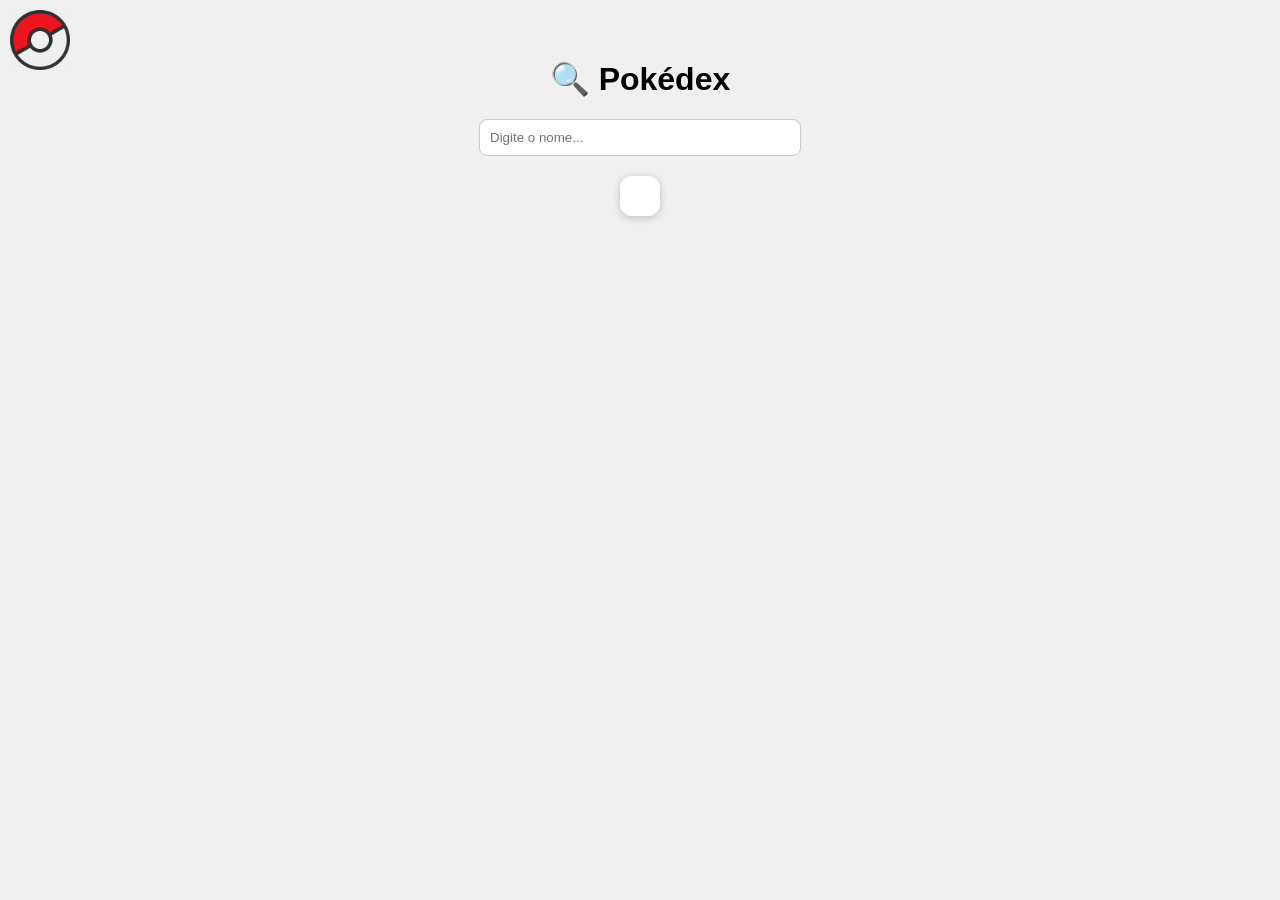
<file: index2.html>
<!DOCTYPE html>
<html lang="pt-BR">
<head>
  <meta charset="UTF-8">
  <title>Pokédex</title>
  <style>
    body {
      font-family: Arial;
      text-align: center;
      background: #f0f0f0;
    }

    #logo {
      position: absolute;
      top: 10px;
      left: 10px;
      width: 60px;
    }

    h1 {
      margin-top: 60px;
    }

    .pokebola {
      width: 30px;
      vertical-align: middle;
      margin-right: 8px;
    }

    input {
      padding: 10px;
      width: 300px;
      border-radius: 8px;
      border: 1px solid #ccc;
    }

    #sugestoes {
      background: white;
      width: 300px;
      margin: auto;
      border-radius: 8px;
      box-shadow: 0 2px 5px rgba(0,0,0,0.2);
      max-height: 150px;
      overflow-y: auto;
    }

    .item {
      padding: 10px;
      cursor: pointer;
    }

    .item:hover {
      background: #eee;
    }

    #resultado {
      margin-top: 20px;
      background: white;
      display: inline-block;
      padding: 20px;
      border-radius: 12px;
      box-shadow: 0 2px 8px rgba(0,0,0,0.2);
    }

    img {
      width: 150px;
    }
  </style>
</head>
<body>

  <!-- LOGO -->
  <img src="pokedex.png" id="logo">

  <h1>🔍 Pokédex</h1>

  <input type="text" id="busca" placeholder="Digite o nome..." oninput="buscarSugestoes()">
  <div id="sugestoes"></div>

  <div id="resultado"></div>

  <script>
    let listaPokemons = [];

    const tiposPT = {
      fire: { nome: "Fogo", emoji: "🔥" },
      water: { nome: "Água", emoji: "💧" },
      grass: { nome: "Planta", emoji: "🌿" },
      electric: { nome: "Elétrico", emoji: "⚡" },
      ice: { nome: "Gelo", emoji: "❄️" },
      fighting: { nome: "Lutador", emoji: "🥊" },
      poison: { nome: "Veneno", emoji: "☠️" },
      ground: { nome: "Terra", emoji: "🌍" },
      flying: { nome: "Voador", emoji: "🕊️" },
      psychic: { nome: "Psíquico", emoji: "🔮" },
      bug: { nome: "Inseto", emoji: "🐛" },
      rock: { nome: "Pedra", emoji: "🪨" },
      ghost: { nome: "Fantasma", emoji: "👻" },
      dragon: { nome: "Dragão", emoji: "🐉" },
      dark: { nome: "Sombrio", emoji: "🌑" },
      steel: { nome: "Aço", emoji: "⚙️" },
      fairy: { nome: "Fada", emoji: "✨" },
      normal: { nome: "Normal", emoji: "⚪" }
    };

    async function carregarLista() {
      const res = await fetch("https://pokeapi.co/api/v2/pokemon?limit=1000");
      const data = await res.json();
      listaPokemons = data.results;
    }

    carregarLista();

    function buscarSugestoes() {
      const valor = document.getElementById("busca").value.toLowerCase();
      const sugestoesDiv = document.getElementById("sugestoes");

      sugestoesDiv.innerHTML = "";

      if (valor.length === 0) return;

      const filtrados = listaPokemons
        .filter(p => p.name.includes(valor))
        .slice(0, 10);

      filtrados.forEach(pokemon => {
        const div = document.createElement("div");
        div.classList.add("item");
        div.innerText = pokemon.name;

        div.onclick = () => selecionarPokemon(pokemon.name);

        sugestoesDiv.appendChild(div);
      });
    }

    async function selecionarPokemon(nome) {
      document.getElementById("sugestoes").innerHTML = "";

      try {
        const res = await fetch(`https://pokeapi.co/api/v2/pokemon/${nome}`);
        const data = await res.json();

        const especieRes = await fetch(data.species.url);
        const especie = await especieRes.json();

        const nomePT = especie.names.find(n => n.language.name === "pt")?.name || data.name;

        const numero = `#${data.id.toString().padStart(3, '0')}`;

        // 🔥 ESCOLHA DA POKEBOLA
        let imagemBola = "pokebola.png"; // Pokébola comum

        if (data.id >= 150) {
          imagemBola = "masterball.png"; // Master Ball
        } else if (data.id >= 100) {
          imagemBola = "ultraball.png"; // Ultra Ball
        } else if (data.id >= 50) {
          imagemBola = "greatball.png"; // Great Ball
        } else {
          imagemBola = "pokebola.png"; // Pokébola comum
        }

        const tiposFormatados = data.types.map(t => {
          const tipo = tiposPT[t.type.name];
          return tipo ? `${tipo.emoji} ${tipo.nome}` : t.type.name;
        }).join(", ");

        const pesoKg = data.weight / 10;
        const alturaCm = data.height * 10;

        document.getElementById("resultado").innerHTML = `
          <h2>
            <img src="${imagemBola}" class="pokebola">
            ${numero} - ${nomePT}
          </h2>

          <img src="${data.sprites.front_default}" />

          <p><strong>Tipo:</strong> ${tiposFormatados}</p>

          <p>❤️ <strong>HP:</strong> ${data.stats[0].base_stat}</p>
          <p>⚔️ <strong>Ataque:</strong> ${data.stats[1].base_stat}</p>
          <p>🛡️ <strong>Defesa:</strong> ${data.stats[2].base_stat}</p>

          <p>⚖️ <strong>Peso:</strong> ${pesoKg} kg</p>
          <p>📏 <strong>Altura:</strong> ${alturaCm} cm</p>
        `;
      } catch {
        document.getElementById("resultado").innerHTML = "❌ Pokémon não encontrado!";
      }
    }
  </script>

</body>
</html>
</file>
<file: styles.css>
body {
  margin: 0;
  min-height: 100vh;
  padding: 120px 20px 48px;
  box-sizing: border-box;
  font-family: "Trebuchet MS", "Segoe UI", sans-serif;
  text-align: center;
  color: #1d1d1f;
  background: #f5f5f7;
  background-attachment: fixed;
  position: relative;
  overflow-y: auto !important;
  height: auto;
  -webkit-font-smoothing: antialiased;
  -moz-osx-font-smoothing: grayscale;
  will-change: scroll-position;
}

body::before {
  content: none !important;
}

body::after {
  content: none !important;
}

/* ===== LAVA LAMP BACKGROUND SYSTEM — INICIAIS POKÉMON ===== */

.lava-bg {
  position: fixed;
  inset: 0;
  z-index: 0;
  overflow: hidden;
  pointer-events: none;
}

.blob {
  position: absolute;
  border-radius: 50%;
  mix-blend-mode: multiply;
  will-change: transform;
  pointer-events: none;
  opacity: 0.65;
}

/* Charmander — começa superior esquerdo, viaja pela tela toda */
.blob-charmander {
  width: 55vw;
  height: 55vw;
  max-width: 650px;
  max-height: 650px;
  background: radial-gradient(circle, #FF7733 0%, #FFB347 45%, transparent 100%);
  filter: blur(90px);
  top: -10vh;
  left: -10vw;
  right: auto;
  animation: lava-charmander 24s ease-in-out infinite alternate;
}

/* Bulbasaur — começa inferior esquerdo, cruza para direita */
.blob-bulbasaur {
  width: 55vw;
  height: 55vw;
  max-width: 650px;
  max-height: 650px;
  background: radial-gradient(circle, #55BB55 0%, #99DD88 45%, transparent 100%);
  filter: blur(90px);
  bottom: -10vh;
  left: -5vw;
  right: auto;
  animation: lava-bulbasaur 28s ease-in-out infinite alternate;
}

/* Squirtle — começa superior direito, cruza para esquerda */
.blob-squirtle {
  width: 55vw;
  height: 55vw;
  max-width: 650px;
  max-height: 650px;
  background: radial-gradient(circle, #55AAEE 0%, #88CCFF 45%, transparent 100%);
  filter: blur(90px);
  top: -10vh;
  right: -10vw;
  left: auto;
  animation: lava-squirtle 22s ease-in-out infinite alternate;
}

/* Pikachu — começa inferior direito, cruza para esquerda */
.blob-pikachu {
  width: 55vw;
  height: 55vw;
  max-width: 650px;
  max-height: 650px;
  background: radial-gradient(circle, #FFD700 0%, #FFE842 45%, transparent 100%);
  filter: blur(90px);
  bottom: -10vh;
  right: -5vw;
  left: auto;
  opacity: 0.60;
  animation: lava-pikachu 26s ease-in-out infinite alternate;
}

/* Charmander: esquerda topo → centro → direita baixo */
@keyframes lava-charmander {
  0%   { transform: translate(0vw, 0vh) scale(1); }
  25%  { transform: translate(35vw, 25vh) scale(1.1); }
  50%  { transform: translate(70vw, 55vh) scale(1.05); }
  75%  { transform: translate(45vw, 80vh) scale(1.12); }
  100% { transform: translate(20vw, 45vh) scale(0.95); }
}

/* Bulbasaur: esquerda baixo → direita → cima */
@keyframes lava-bulbasaur {
  0%   { transform: translate(0vw, 0vh) scale(1); }
  25%  { transform: translate(32vw, -25vh) scale(1.08); }
  50%  { transform: translate(68vw, -50vh) scale(1.12); }
  75%  { transform: translate(50vw, -80vh) scale(0.95); }
  100% { transform: translate(22vw, -40vh) scale(1.05); }
}

/* Squirtle: direita topo → centro → esquerda baixo */
@keyframes lava-squirtle {
  0%   { transform: translate(0vw, 0vh) scale(1); }
  25%  { transform: translate(-35vw, 28vh) scale(1.1); }
  50%  { transform: translate(-68vw, 55vh) scale(1.05); }
  75%  { transform: translate(-48vw, 80vh) scale(1.12); }
  100% { transform: translate(-22vw, 42vh) scale(0.96); }
}

/* Pikachu: direita baixo → centro → esquerda cima */
@keyframes lava-pikachu {
  0%   { transform: translate(0vw, 0vh) scale(1); }
  25%  { transform: translate(-32vw, -25vh) scale(1.09); }
  50%  { transform: translate(-65vw, -52vh) scale(1.04); }
  75%  { transform: translate(-45vw, -80vh) scale(1.13); }
  100% { transform: translate(-20vw, -42vh) scale(0.97); }
}

body.modal-aberto {
  overflow: hidden;
}

/* Custom Scrollbar */
::-webkit-scrollbar {
  width: 8px;
}

::-webkit-scrollbar-thumb {
  background: #ccc;
  border-radius: 10px;
}

::-webkit-scrollbar-track {
  background: transparent;
}

::-webkit-scrollbar-corner {
  background: transparent;
}

/* ===== HEADER FIXO — logo à esquerda, abas no centro ===== */

.abas-modo-principal {
  position: fixed;
  top: 20px;
  left: 50%;
  transform: translateX(-50%);
  display: inline-flex;
  gap: 8px;
  padding: 8px;
  border-radius: 999px;
  background: rgba(255, 255, 255, 0.65);
  backdrop-filter: blur(14px) saturate(1.6);
  -webkit-backdrop-filter: blur(14px) saturate(1.6);
  border: 1px solid rgba(255, 255, 255, 0.80);
  z-index: 10;
  box-shadow: 0 4px 16px rgba(0, 0, 0, 0.07);
  /* REMOVIDO position: relative — cancelava o fixed */
}

.aba-modo-principal {
  border: 0;
  border-radius: 999px;
  padding: 10px 18px;
  font: inherit;
  font-weight: 700;
  font-size: 0.95rem;
  color: #1d1d1f;
  background: transparent;
  cursor: pointer;
  transition: background 0.18s ease, color 0.18s ease, transform 0.18s ease;
  -webkit-font-smoothing: antialiased;
}

.aba-modo-principal.ativa {
  background: linear-gradient(180deg, #ffdb5c, #ffcb05);
  color: #1a1a2e;
  box-shadow: 0 6px 12px rgba(0, 0, 0, 0.15);
}

.aba-modo-principal:hover {
  transform: translateY(-2px);
}

#logo {
  position: fixed;
  top: 20px;
  left: 20px;
  width: 72px;
  padding: 8px;
  border-radius: 18px;
  background: rgba(255, 255, 255, 0.65);
  backdrop-filter: blur(14px) saturate(1.6);
  -webkit-backdrop-filter: blur(14px) saturate(1.6);
  border: 1px solid rgba(255, 255, 255, 0.80);
  cursor: pointer;
  transition: transform 0.18s ease, box-shadow 0.18s ease;
  z-index: 11;
  will-change: transform;
  box-shadow: 0 4px 16px rgba(0, 0, 0, 0.07);
  /* REMOVIDO position: relative — cancelava o fixed */
}

#logo:hover {
  transform: translateY(-2px) scale(1.04);
  box-shadow: 0 16px 48px rgba(0, 0, 0, 0.12);
}

/* ===== CONTEÚDO PRINCIPAL ===== */

#logoPrincipal {
  width: min(320px, 78vw);
  display: block;
  margin: 0 auto 18px;
  filter: drop-shadow(0 14px 22px rgba(26, 26, 46, 0.1));
  position: relative;
  z-index: 1;
}

#busca {
  width: min(420px, calc(100vw - 40px));
  padding: 16px 18px;
  border: 1px solid rgba(255, 255, 255, 0.75);
  border-radius: 16px;
  outline: none;
  font-size: 1rem;
  color: #1d1d1f;
  background: rgba(255, 255, 255, 0.65);
  backdrop-filter: blur(14px) saturate(1.6);
  -webkit-backdrop-filter: blur(14px) saturate(1.6);
  box-shadow: 0 4px 12px rgba(0, 0, 0, 0.06);
  transition: border-color 0.2s ease, transform 0.2s ease, box-shadow 0.2s ease;
  position: relative;
  z-index: 1;
}

#buscaPacote {
  width: min(420px, calc(100vw - 40px));
  padding: 16px 18px;
  border: 1px solid rgba(255, 255, 255, 0.75);
  border-radius: 16px;
  outline: none;
  font-size: 1rem;
  color: #1d1d1f;
  background: rgba(255, 255, 255, 0.65);
  backdrop-filter: blur(14px) saturate(1.6);
  -webkit-backdrop-filter: blur(14px) saturate(1.6);
  box-shadow: 0 4px 12px rgba(0, 0, 0, 0.06);
  transition: border-color 0.2s ease, transform 0.2s ease, box-shadow 0.2s ease;
  position: relative;
  z-index: 1;
}

#busca::placeholder,
#buscaPacote::placeholder {
  color: #8a8a9e;
}

#busca:focus,
#buscaPacote:focus {
  border-color: #ff8800;
  transform: translateY(-2px);
  box-shadow: 0 8px 24px rgba(0, 0, 0, 0.1);
}

#sugestoes {
  width: min(420px, calc(100vw - 40px));
  margin: 12px auto 0;
  border-radius: 18px;
  background: rgba(255, 255, 255, 0.65);
  backdrop-filter: blur(14px) saturate(1.6);
  -webkit-backdrop-filter: blur(14px) saturate(1.6);
  border: 1px solid rgba(255, 255, 255, 0.80);
  box-shadow: 0 4px 12px rgba(0, 0, 0, 0.06);
  max-height: 240px;
  overflow-y: auto;
  z-index: 12;
  position: relative;
}

#sugestoes:empty {
  display: none;
}

#sugestoesPacotes {
  width: min(420px, calc(100vw - 40px));
  margin: 12px auto 0;
  border-radius: 18px;
  background: rgba(255, 255, 255, 0.65);
  backdrop-filter: blur(14px) saturate(1.6);
  -webkit-backdrop-filter: blur(14px) saturate(1.6);
  border: 1px solid rgba(255, 255, 255, 0.80);
  box-shadow: 0 4px 12px rgba(0, 0, 0, 0.06);
  max-height: 320px;
  overflow-y: auto;
  z-index: 12;
  position: relative;
}

#sugestoesPacotes:empty {
  display: none;
}

#sugestoesPacotes .sugestao-carregando {
  padding: 12px 16px;
  color: #5f6f84;
  font-size: 0.9rem;
}

#sugestoesPacotes .item {
  padding: 12px 16px;
  border-bottom: 1px solid rgba(19, 35, 59, 0.05);
  text-align: left;
  cursor: pointer;
  transition: background 0.12s ease;
}

#sugestoesPacotes .item:hover {
  background: rgba(255, 213, 92, 0.1);
}

#sugestoesPacotes .item strong {
  display: block;
  margin-bottom: 4px;
  color: #17355b;
}

#sugestoesPacotes .item span {
  display: block;
  font-size: 0.85rem;
  color: #5f6f84;
}

#historico {
  position: fixed;
  top: 0;
  left: 0;
  width: min(340px, 86vw);
  height: 100vh;
  padding: 92px 16px 20px;
  box-sizing: border-box;
  transform: translateX(-105%);
  transition: transform 0.25s ease;
  z-index: 25;
  will-change: transform;
}

#historico.aberto {
  transform: translateX(0);
}

#historicoOverlay {
  position: fixed;
  inset: 0;
  background: rgba(50, 50, 100, 0.3);
  backdrop-filter: blur(2px);
  -webkit-backdrop-filter: blur(2px);
  opacity: 0;
  pointer-events: none;
  transition: opacity 0.25s ease;
  z-index: 22;
}

#historicoOverlay.ativo {
  opacity: 1;
  pointer-events: auto;
}

.historico-card {
  height: 100%;
  padding: 18px;
  border-radius: 28px;
  background: rgba(255, 255, 255, 0.65);
  backdrop-filter: blur(14px) saturate(1.6);
  -webkit-backdrop-filter: blur(14px) saturate(1.6);
  box-shadow: 0 4px 12px rgba(0, 0, 0, 0.06);
  border: 1px solid rgba(255, 255, 255, 0.80);
  text-align: left;
  overflow-y: auto;
  position: relative;
  z-index: 1;
}

.historico-topo {
  display: flex;
  align-items: center;
  justify-content: space-between;
  gap: 12px;
  margin-bottom: 14px;
}

.historico-topo h3 {
  margin: 0;
  font-size: 1rem;
  color: #1d1d1f;
}

.historico-limpar {
  border: 0;
  border-radius: 999px;
  padding: 8px 12px;
  font: inherit;
  font-weight: 700;
  color: #cc0000;
  background: rgba(204, 0, 0, 0.12);
  cursor: pointer;
  transition: transform 0.18s ease, background 0.18s ease;
}

.historico-limpar:hover {
  background: rgba(204, 0, 0, 0.18);
  transform: translateY(-1px);
}

.historico-lista {
  display: flex;
  flex-wrap: wrap;
  gap: 10px;
}

.historico-vazio {
  margin: 0;
  color: #5f838a;
  line-height: 1.5;
}

.historico-item {
  border: 0;
  border-radius: 12px;
  padding: 10px 14px;
  display: inline-flex;
  align-items: center;
  gap: 10px;
  font: inherit;
  font-weight: 700;
  color: #1d1d1f;
  text-transform: capitalize;
  background: rgba(255, 255, 255, 0.70);
  backdrop-filter: blur(10px) saturate(1.4);
  -webkit-backdrop-filter: blur(10px) saturate(1.4);
  border: 1px solid rgba(255, 255, 255, 0.75);
  cursor: pointer;
  transition: transform 0.18s ease, background 0.18s ease, box-shadow 0.18s ease;
  box-shadow: 0 2px 8px rgba(0, 0, 0, 0.04);
  will-change: transform;
  position: relative;
  z-index: 1;
}

.historico-item:hover {
  background: #ffefad;
  transform: translateY(-2px) scale(1.02);
  box-shadow: 0 8px 20px rgba(0, 0, 0, 0.06);
}

.item {
  padding: 14px 16px;
  cursor: pointer;
  display: flex;
  align-items: center;
  gap: 12px;
  font-weight: 700;
  color: #1a1a2e;
  text-transform: capitalize;
  transition: background 0.18s ease, color 0.18s ease, transform 0.18s ease;
  border-radius: 12px;
  -webkit-font-smoothing: antialiased;
}

.item + .item {
  border-top: 1px solid rgba(255, 255, 255, 0.12);
}

.item:hover {
  background: linear-gradient(90deg, #ffcb05, #ffe27a);
  color: #1a1a2e;
  transform: translateX(3px);
}

.pokebola-mini {
  width: 18px;
  height: 18px;
  flex: 0 0 18px;
  border-radius: 50%;
  border: 2px solid #1a1a2e;
  position: relative;
  box-shadow: 0 4px 8px rgba(26, 26, 46, 0.15);
}

.pokebola-mini::before {
  content: "";
  position: absolute;
  inset: 50% 0 auto;
  height: 2px;
  background: #1a1a2e;
  transform: translateY(-50%);
}

.pokebola-mini::after {
  content: "";
  position: absolute;
  top: 50%;
  left: 50%;
  width: 6px;
  height: 6px;
  border-radius: 50%;
  background: #fffdf7;
  border: 2px solid #1a1a2e;
  transform: translate(-50%, -50%);
}

.pokebola-classica {
  background: linear-gradient(to bottom, #f04e4e 0 50%, #f7f9fc 50% 100%);
}

.pokebola-great {
  background: linear-gradient(to bottom, #3a6ee8 0 50%, #f7f9fc 50% 100%);
}

.pokebola-ultra {
  background: linear-gradient(to bottom, #1e2430 0 50%, #f2d15f 50% 100%);
}

.pokebola-master {
  background: linear-gradient(to bottom, #8b49bf 0 50%, #f6eefc 50% 100%);
}

.pokebola-friend {
  background: linear-gradient(to bottom, #3ca86b 0 50%, #eefaf2 50% 100%);
}

#resultado {
  width: min(460px, calc(100vw - 40px));
  margin: 28px auto 0;
  padding: 28px 24px;
  border-radius: 28px;
  background: rgba(255, 255, 255, 0.65);
  backdrop-filter: blur(14px) saturate(1.6);
  -webkit-backdrop-filter: blur(14px) saturate(1.6);
  box-shadow: 0 4px 12px rgba(0, 0, 0, 0.06);
  border: 1px solid rgba(255, 255, 255, 0.80);
  box-sizing: border-box;
  position: relative;
  z-index: 1;
}

#resultado:empty {
  display: none;
}

#resultado .resultado-topo {
  display: grid;
  grid-template-columns: 50px 1fr 50px;
  align-items: center;
  gap: 10px;
  margin-bottom: 14px;
}

#resultado h2 {
  margin: 0;
  font-size: clamp(1.6rem, 4vw, 2rem);
  color: #1d1d1f;
}

.evolucao-seta {
  width: 50px;
  height: 50px;
  border: none;
  border-radius: 50%;
  font: inherit;
  font-size: 24px;
  font-weight: normal;
  color: #2d3e50;
  background: #ffcb05;
  box-shadow: 0 4px 10px rgba(0, 0, 0, 0.1);
  cursor: pointer;
  transition: all 0.3s ease, transform 0.3s ease;
  will-change: transform;
  display: flex;
  align-items: center;
  justify-content: center;
  position: relative;
  outline: none;
  line-height: 1;
}

.evolucao-seta:first-of-type {
  transform: rotate(180deg);
}

.evolucao-seta:hover:not(:disabled) {
  transform: scale(1.1) rotate(0deg);
  filter: brightness(1.1);
}

.evolucao-seta:first-of-type:hover:not(:disabled) {
  transform: scale(1.1) rotate(180deg);
  filter: brightness(1.1);
}

.evolucao-seta:disabled {
  cursor: not-allowed;
  opacity: 0.45;
  box-shadow: none;
}

#resultado p {
  margin: 10px 0;
  font-size: 1rem;
  line-height: 1.55;
  color: #3a3a4a;
}

#resultado .bloco-info {
  margin-top: 18px;
  padding-top: 18px;
  border-top: 1px solid rgba(255, 255, 255, 0.3);
  text-align: left;
}

#resultado .bloco-info-sem-borda {
  margin-top: 0;
  padding-top: 0;
  border-top: 0;
}

#resultado .bloco-info h3 {
  margin: 0 0 10px;
  font-size: 1rem;
  color: #1d1d1f;
}

#resultado .descricao-pokemon {
  margin: 0;
  color: #2d2d44;
}

#resultado strong {
  color: #1d1d1f;
}

#resultado .sprite-area {
  display: flex;
  flex-direction: column;
  align-items: center;
  justify-content: center;
  gap: 10px;
  margin: 6px auto 14px;
}

#resultado img {
  display: block;
  width: 180px;
  max-width: 100%;
  image-rendering: auto;
  filter: drop-shadow(0 10px 18px rgba(26, 26, 46, 0.12));
}

.botao-shiny {
  margin: 0;
  padding: 10px 16px;
  border: 0;
  border-radius: 12px;
  display: inline-flex;
  align-items: center;
  gap: 8px;
  font: inherit;
  font-weight: 700;
  color: #1a1a2e;
  background: linear-gradient(180deg, #fff0a6, #ffd84d);
  box-shadow: 0 4px 12px rgba(0, 0, 0, 0.06);
  cursor: pointer;
  transition: transform 0.18s ease, box-shadow 0.18s ease, background 0.18s ease;
  will-change: transform;
}

.botao-shiny:hover:not(:disabled) {
  transform: translateY(-2px) scale(1.02);
  box-shadow: 0 12px 32px rgba(0, 0, 0, 0.12);
}

.botao-shiny.ativo {
  color: #1a1a2e;
  background: linear-gradient(180deg, #f7b801, #d48a00);
}

.botao-shiny.desabilitado,
.botao-shiny:disabled {
  opacity: 0.5;
  cursor: not-allowed;
  box-shadow: none;
}

.grade-status {
  display: grid;
  grid-template-columns: repeat(2, minmax(0, 1fr));
  gap: 10px;
}

.status-item {
  padding: 12px 14px;
  border-radius: 16px;
  background: rgba(255, 255, 255, 0.65);
  backdrop-filter: blur(10px) saturate(1.4);
  -webkit-backdrop-filter: blur(10px) saturate(1.4);
  border: 1px solid rgba(255, 255, 255, 0.75);
  display: flex;
  align-items: center;
  justify-content: space-between;
  gap: 12px;
  color: #1d1d1f;
  box-shadow: 0 2px 8px rgba(0, 0, 0, 0.04);
  position: relative;
  z-index: 1;
}

.status-item span {
  font-weight: 700;
}

.status-item strong {
  font-size: 1.05rem;
}

.grupo-relacao + .grupo-relacao {
  margin-top: 12px;
}

.titulo-relacao {
  display: block;
  margin-bottom: 8px;
  font-weight: 700;
  color: #1a1a2e;
}

.chips-linha {
  display: flex;
  flex-wrap: wrap;
  gap: 8px;
}

.chip-info,
.chip-vazio {
  padding: 8px 12px;
  border-radius: 999px;
  display: inline-flex;
  align-items: center;
  min-height: 20px;
}

.chip-info {
  background: rgba(255, 255, 255, 0.65);
  backdrop-filter: blur(10px) saturate(1.4);
  -webkit-backdrop-filter: blur(10px) saturate(1.4);
  border: 1px solid rgba(255, 255, 255, 0.75);
  color: #1d1d1f;
  font-weight: 700;
  box-shadow: 0 2px 6px rgba(0, 0, 0, 0.03);
  position: relative;
  z-index: 1;
}

.chip-vazio {
  background: rgba(180, 180, 200, 0.15);
  color: #5f838a;
}

.abas-resultado {
  margin-top: 20px;
  display: inline-flex;
  gap: 10px;
  padding: 6px;
  border-radius: 999px;
  background: rgba(255, 255, 255, 0.65);
  backdrop-filter: blur(10px) saturate(1.4);
  -webkit-backdrop-filter: blur(10px) saturate(1.4);
  border: 1px solid rgba(255, 255, 255, 0.75);
  box-shadow: 0 2px 8px rgba(0, 0, 0, 0.04);
  position: relative;
  z-index: 1;
}

.aba-resultado {
  border: 0;
  border-radius: 999px;
  padding: 10px 16px;
  font: inherit;
  font-weight: 700;
  color: #1d1d1f;
  background: transparent;
  cursor: pointer;
  transition: background 0.18s ease, color 0.18s ease, transform 0.18s ease;
}

.aba-resultado.ativa {
  background: linear-gradient(180deg, #ffdb5c, #ffcb05);
  color: #1a1a2e;
  box-shadow: 0 8px 16px rgba(0, 0, 0, 0.1);
}

.aba-resultado:hover {
  transform: translateY(-1px);
}

.painel-resultado {
  margin-top: 18px;
}

.mensagem-tcg {
  margin: 0;
}

.topo-tcg {
  display: flex;
  align-items: center;
  justify-content: space-between;
  gap: 12px;
  margin-bottom: 12px;
}

.contador-tcg {
  color: #5f6f84;
  font-weight: 700;
}

.filtros-tcg {
  margin-bottom: 16px;
  display: grid;
  grid-template-columns: repeat(2, minmax(0, 1fr));
  gap: 10px;
}

.filtro-tcg-campo {
  display: flex;
  flex-direction: column;
  gap: 6px;
  text-align: left;
}

.filtro-tcg-campo span {
  font-size: 0.82rem;
  font-weight: 700;
  color: #5f838a;
}

.filtro-tcg-campo select,
.filtro-tcg-limpar {
  min-height: 44px;
  border: 2px solid rgba(26, 26, 46, 0.15);
  border-radius: 16px;
  font: inherit;
}

.filtro-tcg-campo select {
  padding: 10px 14px;
  color: #1a1a2e;
  background: #ffffff;
  outline: none;
}

.filtro-tcg-campo select:disabled {
  opacity: 0.6;
  cursor: not-allowed;
}

.filtro-tcg-limpar {
  padding: 10px 16px;
  align-self: end;
  border: 0;
  border-radius: 12px;
  font-weight: 700;
  color: #17355b;
  background: linear-gradient(180deg, #ffdb5c, #ffcb05);
  cursor: pointer;
  transition: transform 0.18s ease, box-shadow 0.18s ease, opacity 0.18s ease;
  box-shadow: 0 8px 32px rgba(0, 0, 0, 0.05);
  will-change: transform;
}

.filtro-tcg-limpar:hover:not(:disabled) {
  transform: translateY(-2px) scale(1.02);
  box-shadow: 0 12px 32px rgba(0, 0, 0, 0.1);
}

.filtro-tcg-limpar:disabled {
  opacity: 0.5;
  cursor: not-allowed;
  box-shadow: none;
}

.busca-pacote-tcg {
  display: flex;
  flex-wrap: wrap;
  gap: 10px;
  justify-content: center;
  margin-bottom: 18px;
}

.busca-pacote-tcg input {
  flex: 1 1 240px;
  min-width: 220px;
  padding: 14px 16px;
  border: 1px solid rgba(255, 255, 255, 0.75);
  border-radius: 16px;
  background: rgba(255, 255, 255, 0.65);
  backdrop-filter: blur(14px) saturate(1.6);
  -webkit-backdrop-filter: blur(14px) saturate(1.6);
  color: #1a1a2e;
  outline: none;
  transition: border-color 0.2s ease;
  position: relative;
  z-index: 1;
}

.busca-pacote-tcg button {
  border: 0;
  border-radius: 12px;
  padding: 14px 20px;
  font: inherit;
  font-weight: 700;
  color: #1a1a2e;
  background: linear-gradient(180deg, #ffdb5c, #ffcb05);
  cursor: pointer;
  transition: transform 0.18s ease, box-shadow 0.18s ease;
  box-shadow: 0 8px 20px rgba(0, 0, 0, 0.08);
  will-change: transform;
}

.busca-pacote-tcg button:hover {
  transform: translateY(-2px) scale(1.02);
  box-shadow: 0 12px 32px rgba(0, 0, 0, 0.1);
}

.grade-pacotes-tcg {
  display: grid;
  grid-template-columns: repeat(2, minmax(0, 1fr));
  gap: 14px;
}

.pacote-tcg-item {
  padding: 16px;
  border-radius: 28px;
  background: rgba(255, 255, 255, 0.65);
  backdrop-filter: blur(14px) saturate(1.6);
  -webkit-backdrop-filter: blur(14px) saturate(1.6);
  border: 1px solid rgba(255, 255, 255, 0.80);
  box-shadow: 0 4px 12px rgba(0, 0, 0, 0.06);
  text-align: left;
  display: flex;
  flex-direction: column;
  gap: 10px;
  cursor: pointer;
  transition: transform 0.18s ease, box-shadow 0.18s ease;
  will-change: transform;
  position: relative;
  z-index: 1;
}

.pacote-tcg-item:hover {
  transform: translateY(-4px);
  box-shadow: 0 12px 40px rgba(0, 0, 0, 0.08);
}

.pacote-tcg-item strong {
  display: block;
  color: #1d1d1f;
}

.pacote-tcg-item span {
  color: #5f838a;
  font-size: 0.94rem;
}

.lista-cartas-pacote {
  list-style: none;
  padding: 0;
  margin: 0;
  display: grid;
  grid-template-columns: repeat(2, minmax(0, 1fr));
  gap: 10px;
  text-align: left;
}

.lista-cartas-pacote li {
  padding: 12px 14px;
  border-radius: 14px;
  background: rgba(255, 255, 255, 0.65);
  backdrop-filter: blur(10px) saturate(1.4);
  -webkit-backdrop-filter: blur(10px) saturate(1.4);
  border: 1px solid rgba(255, 255, 255, 0.75);
  color: #1d1d1f;
  box-shadow: 0 2px 6px rgba(0, 0, 0, 0.03);
  position: relative;
  z-index: 1;
}

.grade-cartas-tcg {
  display: grid;
  grid-template-columns: repeat(2, minmax(0, 1fr));
  gap: 14px;
}

.grade-cartas-pacote {
  display: grid;
  grid-template-columns: repeat(2, minmax(0, 1fr));
  gap: 12px;
  margin-bottom: 16px;
}

.card-pacote-item {
  padding: 14px;
  border-radius: 14px;
  background: rgba(255, 255, 255, 0.65);
  backdrop-filter: blur(10px) saturate(1.4);
  -webkit-backdrop-filter: blur(10px) saturate(1.4);
  border: 1px solid rgba(255, 255, 255, 0.75);
  text-align: left;
  display: flex;
  flex-direction: column;
  gap: 6px;
  box-shadow: 0 2px 8px rgba(0, 0, 0, 0.04);
  position: relative;
  z-index: 1;
}

.carta-pacote-item strong {
  color: #ff8800;
  font-weight: 700;
  font-size: 0.9rem;
}

.carta-pacote-item span {
  color: #1a1a2e;
  font-size: 0.95rem;
  line-height: 1.3;
}

.carta-tcg-item {
  --rot-x: 0deg;
  --rot-y: 0deg;
  padding: 12px;
  border-radius: 28px;
  background: rgba(255, 255, 255, 0.65);
  backdrop-filter: blur(14px) saturate(1.6);
  -webkit-backdrop-filter: blur(14px) saturate(1.6);
  border: 1px solid rgba(255, 255, 255, 0.80);
  box-shadow: 0 4px 12px rgba(0, 0, 0, 0.06);
  display: flex;
  flex-direction: column;
  align-items: center;
  gap: 8px;
  cursor: pointer;
  position: relative;
  transform: perspective(900px) rotateX(var(--rot-x)) rotateY(var(--rot-y));
  transform-style: preserve-3d;
  transition: transform 0.12s ease, box-shadow 0.18s ease;
  will-change: transform;
  z-index: 1;
}

.carta-tcg-item:hover {
  transform: perspective(900px) rotateX(var(--rot-x)) rotateY(var(--rot-y)) translateY(-4px);
  box-shadow: 0 8px 20px rgba(0, 0, 0, 0.1);
}

.carta-tcg-item img {
  width: 100%;
  max-width: 180px;
  border-radius: 14px;
  box-shadow: 0 10px 18px rgba(19, 35, 59, 0.16);
  transform: translateZ(24px);
}

.carta-tcg-nome {
  font-weight: 700;
  color: #1a1a2e;
  transform: translateZ(16px);
}

.carta-tcg-set {
  font-size: 0.92rem;
  color: #5f838a;
  transform: translateZ(12px);
}

.carta-tcg-selo {
  position: absolute;
  top: 10px;
  right: 10px;
  width: 28px;
  height: 28px;
  border-radius: 50%;
  display: inline-flex;
  align-items: center;
  justify-content: center;
  font-size: 0.95rem;
  font-weight: 700;
  color: #1a1a2e;
  background: linear-gradient(180deg, #fff0a6, #ffd84d);
  box-shadow: 0 8px 14px rgba(0, 0, 0, 0.1);
  transform: translateZ(18px);
}

.paginacao-tcg {
  margin-top: 16px;
  display: flex;
  align-items: center;
  justify-content: center;
  gap: 12px;
}

.paginacao-tcg-botao {
  width: 42px;
  height: 42px;
  border: none !important;
  border-radius: 12px;
  font: inherit;
  font-size: 18px;
  font-weight: normal;
  color: #2d3e50;
  background-color: #ffcb05 !important;
  cursor: pointer;
  box-shadow: 0 4px 8px rgba(0, 0, 0, 0.1);
  transition: transform 0.2s ease;
  will-change: transform;
  display: flex;
  align-items: center;
  justify-content: center;
  line-height: 1;
}

.paginacao-tcg-botao:first-of-type {
  transform: rotate(180deg);
}

.paginacao-tcg-botao:hover:not(:disabled) {
  transform: scale(1.1) rotate(0deg);
}

.paginacao-tcg-botao:first-of-type:hover:not(:disabled) {
  transform: scale(1.1) rotate(180deg);
}

.paginacao-tcg-botao:disabled {
  opacity: 0.45;
  cursor: not-allowed;
  box-shadow: none;
}

.paginacao-tcg-info {
  color: #1a1a2e;
  font-weight: 700;
}

.modal-carta {
  position: fixed;
  inset: 0;
  display: none;
  z-index: 40;
}

.modal-carta.ativo {
  display: block;
}

.modal-carta-overlay {
  position: absolute;
  inset: 0;
  background: rgba(8, 18, 34, 0.56);
  backdrop-filter: blur(4px);
}

.modal-carta-conteudo {
  position: relative;
  width: min(520px, calc(100vw - 32px));
  max-height: calc(100vh - 40px);
  margin: 20px auto;
  padding: 24px 20px 20px;
  border-radius: 28px;
  background: rgba(255, 255, 255, 0.65);
  backdrop-filter: blur(14px) saturate(1.6);
  -webkit-backdrop-filter: blur(14px) saturate(1.6);
  border: 1px solid rgba(255, 255, 255, 0.80);
  box-shadow: 0 4px 12px rgba(0, 0, 0, 0.06);
  overflow-y: auto;
  box-sizing: border-box;
  z-index: 50;
}

.modal-carta-fechar {
  position: absolute;
  top: 12px;
  right: 12px;
  width: 38px;
  height: 38px;
  border: 0;
  border-radius: 12px;
  background: rgba(255, 255, 255, 0.70);
  backdrop-filter: blur(10px) saturate(1.4);
  -webkit-backdrop-filter: blur(10px) saturate(1.4);
  border: 1px solid rgba(255, 255, 255, 0.75);
  color: #1d1d1f;
  font-size: 1.4rem;
  cursor: pointer;
  transition: transform 0.18s ease, box-shadow 0.18s ease;
  box-shadow: 0 2px 8px rgba(0, 0, 0, 0.04);
}

.modal-carta-fechar:hover {
  transform: scale(1.08);
  box-shadow: 0 8px 20px rgba(0, 0, 0, 0.06);
}

.modal-carta-idioma {
  margin-bottom: 14px;
  display: inline-flex;
  gap: 8px;
  padding: 6px;
  border-radius: 999px;
  background: rgba(255, 255, 255, 0.70);
  backdrop-filter: blur(10px) saturate(1.4);
  -webkit-backdrop-filter: blur(10px) saturate(1.4);
  border: 1px solid rgba(255, 255, 255, 0.75);
  box-shadow: 0 2px 8px rgba(0, 0, 0, 0.04);
  position: relative;
  z-index: 1;
}

.idioma-botao {
  border: 0;
  border-radius: 999px;
  padding: 8px 14px;
  font: inherit;
  font-weight: 700;
  color: #1d1d1f;
  background: transparent;
  cursor: pointer;
}

.idioma-botao.ativo {
  background: linear-gradient(180deg, #ffdb5c, #ffcb05);
  color: #1a1a2e;
}

.idioma-botao.inativo,
.idioma-botao:disabled {
  opacity: 0.55;
  cursor: not-allowed;
}

.modal-carta-nota {
  margin: 0 0 16px;
  color: #5f838a;
  font-size: 0.95rem;
}

.modal-carta-selo {
  margin-bottom: 10px;
  padding: 8px 12px;
  border-radius: 999px;
  display: inline-flex;
  align-items: center;
  gap: 6px;
  font-weight: 700;
  color: #1a1a2e;
  background: linear-gradient(180deg, #fff0a6, #ffd84d);
  box-shadow: 0 8px 14px rgba(0, 0, 0, 0.1);
}

#modalCartaCorpo h3 {
  margin: 0 0 16px;
  padding-right: 40px;
  color: #1a1a2e;
}

.modal-carta-imagem {
  --rot-x: 0deg;
  --rot-y: 0deg;
  width: 100%;
  max-width: 360px;
  margin: 0 auto 18px;
  border-radius: 18px;
  box-shadow: 0 18px 30px rgba(26, 26, 46, 0.15);
  cursor: zoom-in;
  transition: transform 0.22s ease;
  transform-origin: top center;
  transform: perspective(1200px) rotateX(var(--rot-x)) rotateY(var(--rot-y));
  transform-style: preserve-3d;
}

.modal-carta-imagem.ampliada {
  transform: scale(1.75);
  cursor: zoom-out;
}

.modal-carta-dica {
  margin: -6px 0 16px;
  color: #5f838a;
  font-size: 0.92rem;
}

.modal-carta-meta {
  text-align: left;
}

.modal-carta-meta p {
  margin: 8px 0;
}

/* ===== RESPONSIVO MOBILE ===== */

@media (max-width: 640px) {
  body {
    padding-top: 130px;
    padding-left: 16px;
    padding-right: 16px;
  }

  #logo {
    top: 14px;
    left: 14px;
    width: 58px;
    padding: 6px;
    border-radius: 14px;
  }

  #busca,
  #buscaPacote {
    width: calc(100vw - 32px);
  }

  #sugestoes,
  #sugestoesPacotes {
    width: calc(100vw - 32px);
  }

  .abas-modo-principal {
    gap: 4px;
    padding: 6px;
  }

  .aba-modo-principal {
    padding: 8px 14px;
    font-size: 0.85rem;
  }

  #logoPrincipal {
    margin-top: 0;
    margin-bottom: 16px;
  }

  #resultado {
    padding: 24px 18px;
    border-radius: 22px;
  }

  #resultado .resultado-topo {
    grid-template-columns: 45px 1fr 45px;
    gap: 8px;
  }

  .evolucao-seta {
    width: 45px;
    height: 45px;
    font-size: 18px;
  }

  .historico-card {
    padding: 16px;
  }

  .historico-topo {
    align-items: flex-start;
    flex-direction: column;
  }

  #resultado img {
    width: 150px;
  }

  .grade-status {
    grid-template-columns: 1fr;
  }

  .grade-cartas-tcg {
    grid-template-columns: 1fr;
  }

  .grade-pacotes-tcg {
    grid-template-columns: 1fr;
  }

  .lista-cartas-pacote {
    grid-template-columns: 1fr;
  }

  .topo-tcg {
    flex-direction: column;
    align-items: flex-start;
  }

  .filtros-tcg {
    grid-template-columns: 1fr;
  }

  .abas-resultado {
    width: 100%;
    box-sizing: border-box;
  }

  .aba-resultado {
    flex: 1;
  }
}
</file>
